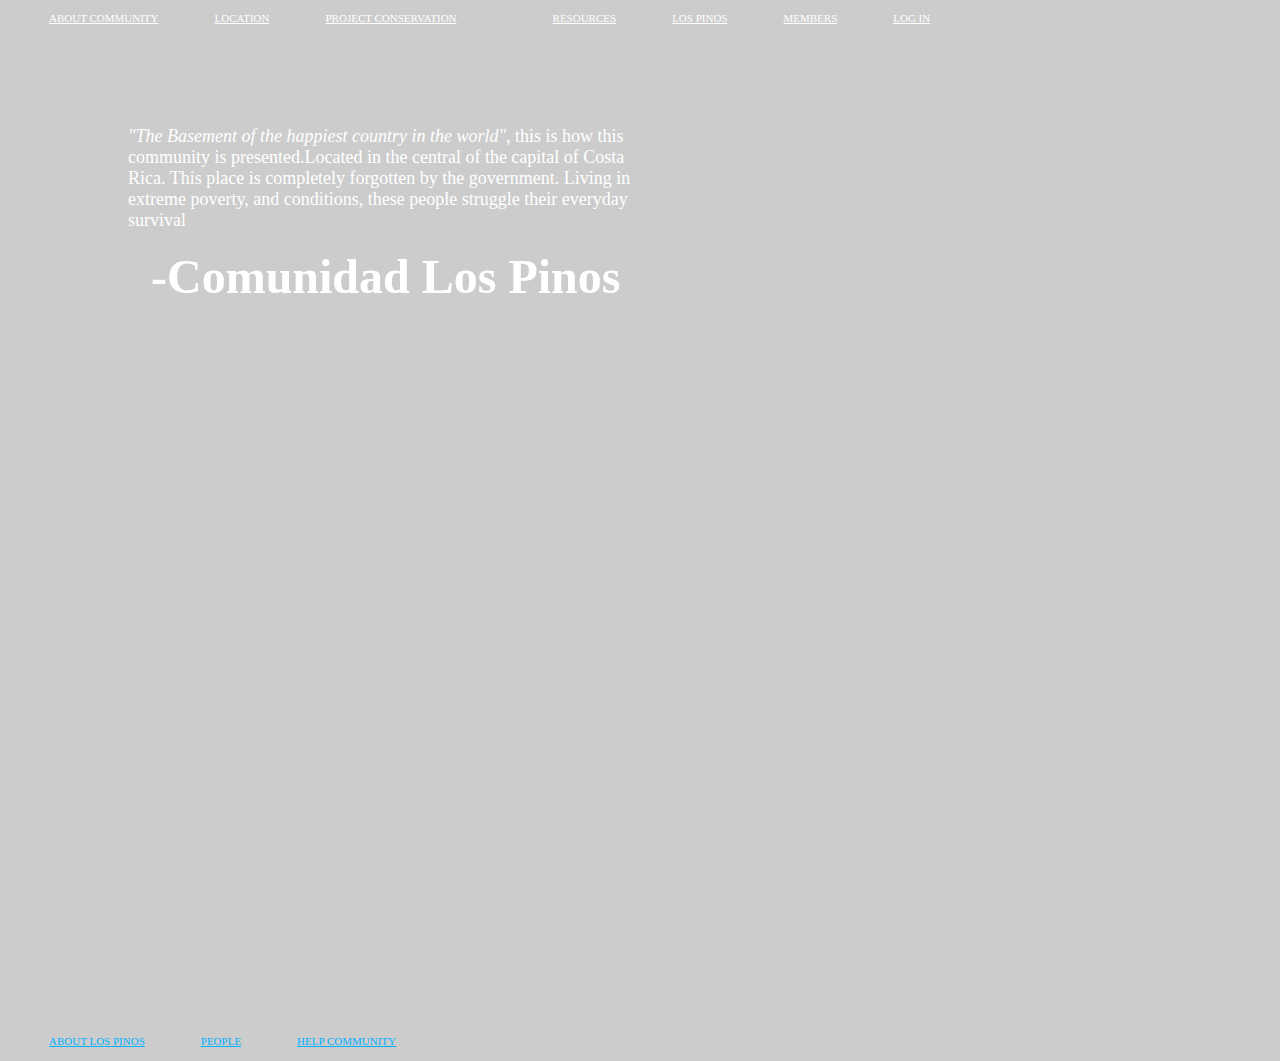
<file: index.html>
<head>
  <link rel="stylesheet" type="text/css" href="style.css" />
  <link rel="stylesheet" type="text/js"  href="script.js" />


</head>
<body>
  
  <div class="nav">
  <div class="container">

  <ul class="pull-left">
 
  <li><a href="#">About Community</a></li>
  <li><a href="#">Location</a></li>
  <li><a href="#">Project Conservation</a></li>
  </ul>   
  <ul class="pull-right">
  <li><a href="#">Resources</a></li>
  <li><a href="#">Los Pinos</a></li>
  <li><a href="#">Members</a></li>
  <li><a href="#">Log in </a></li>
  </ul>
      </div>
    </div>
  
  <div class="jumbotron">
  <div class="container">
  <h1> -Comunidad Los Pinos</h1>
  <p> <i>"The Basement of the happiest country in the world"</i>, this is how this <br> community is presented.Located in the central of the capital of Costa <br> Rica. This place is completely forgotten by the
 government. Living in <br> extreme poverty, and conditions, these people struggle their everyday <br> survival 
  </p>

  </div> 
  </div>
  <div class="learn-more">
	<div class="container">
	<div class="nav">
  <ul class="pull-left">
  <li><a href="#">About Los Pinos</a></li>
  <li><a href="#">People</a></li>
  <li><a href="#">Help Community</a></li>
  </ul> 

  <script>
  <meta charset="utf-8">
  <title>hide demo</title>
  <script src="https://code.jquery.com/jquery-1.10.2.js">

  $( "img" ).hide();
  $( "About Los Pinos" ).click(function( event ) {
  event.preventDefault();
  $( this ).hide();
  });
  </script>  


	 </div>
	</div>
  </body>
</file>
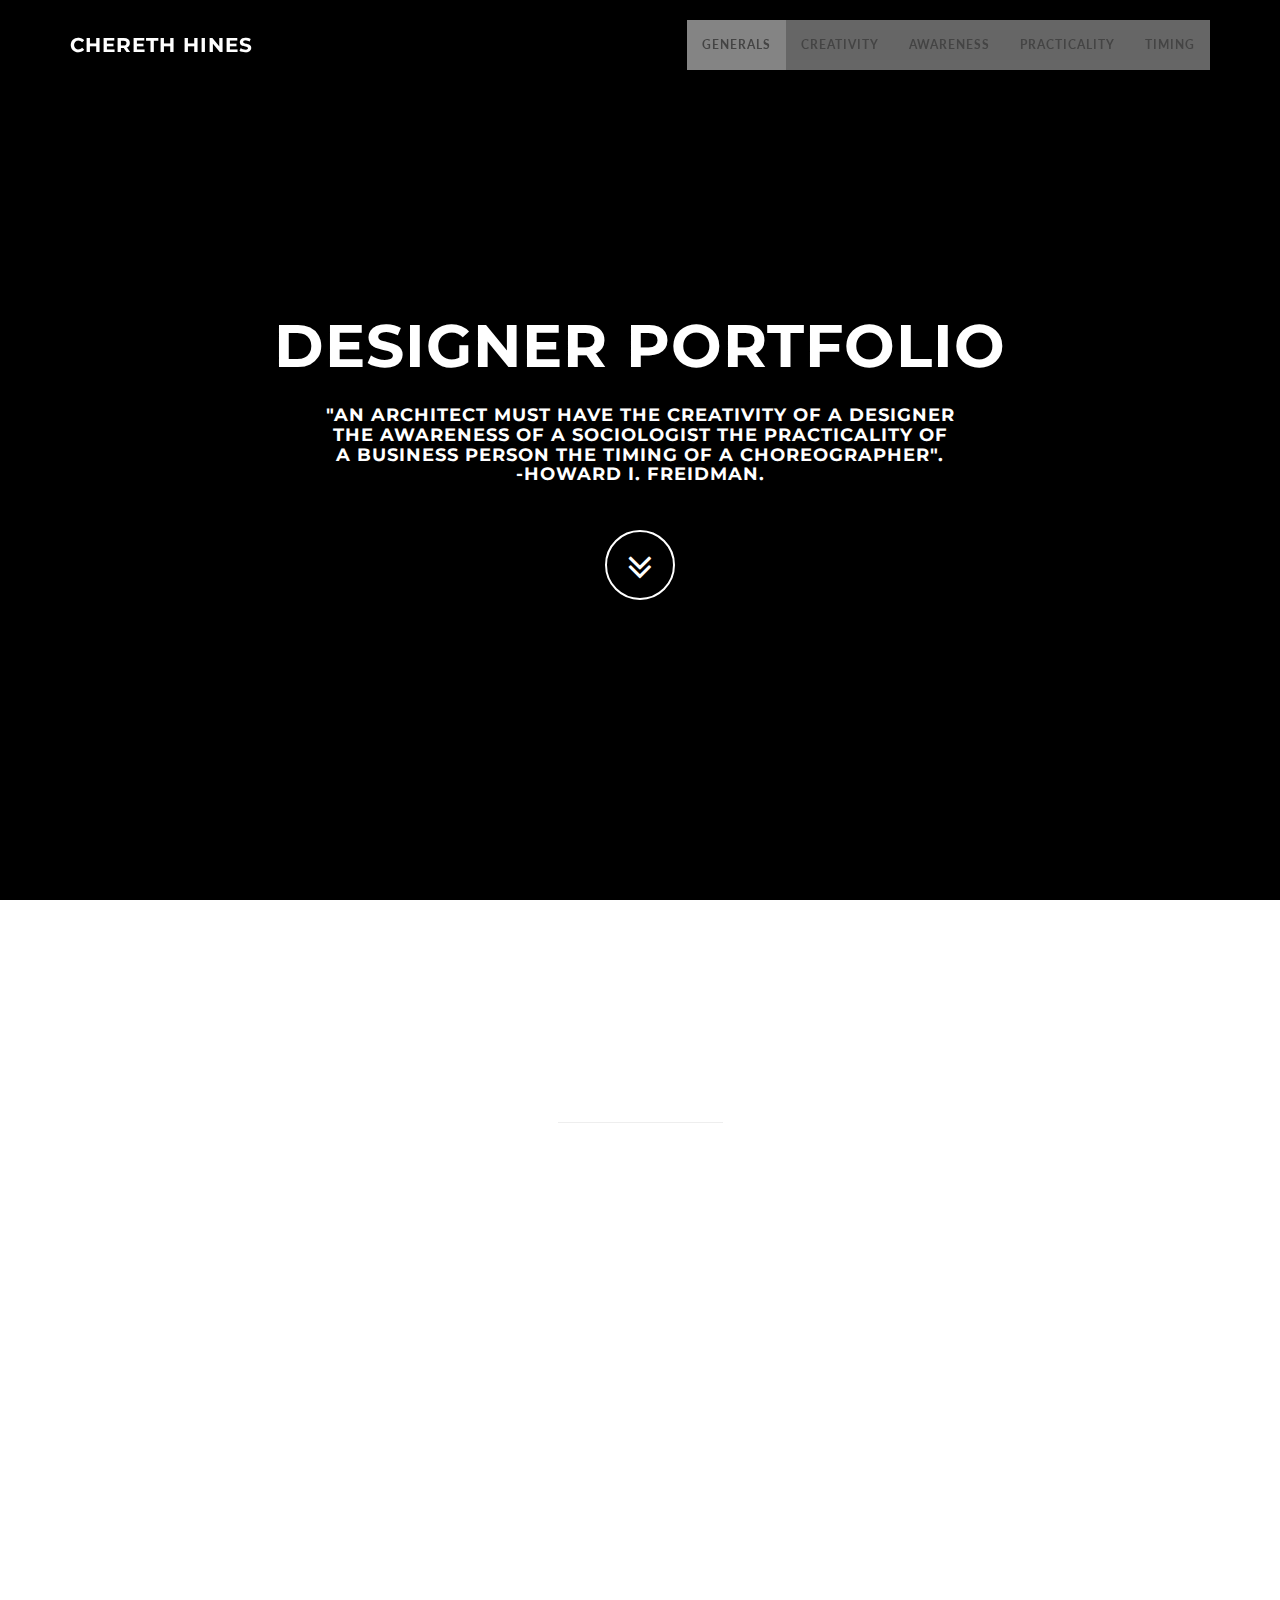
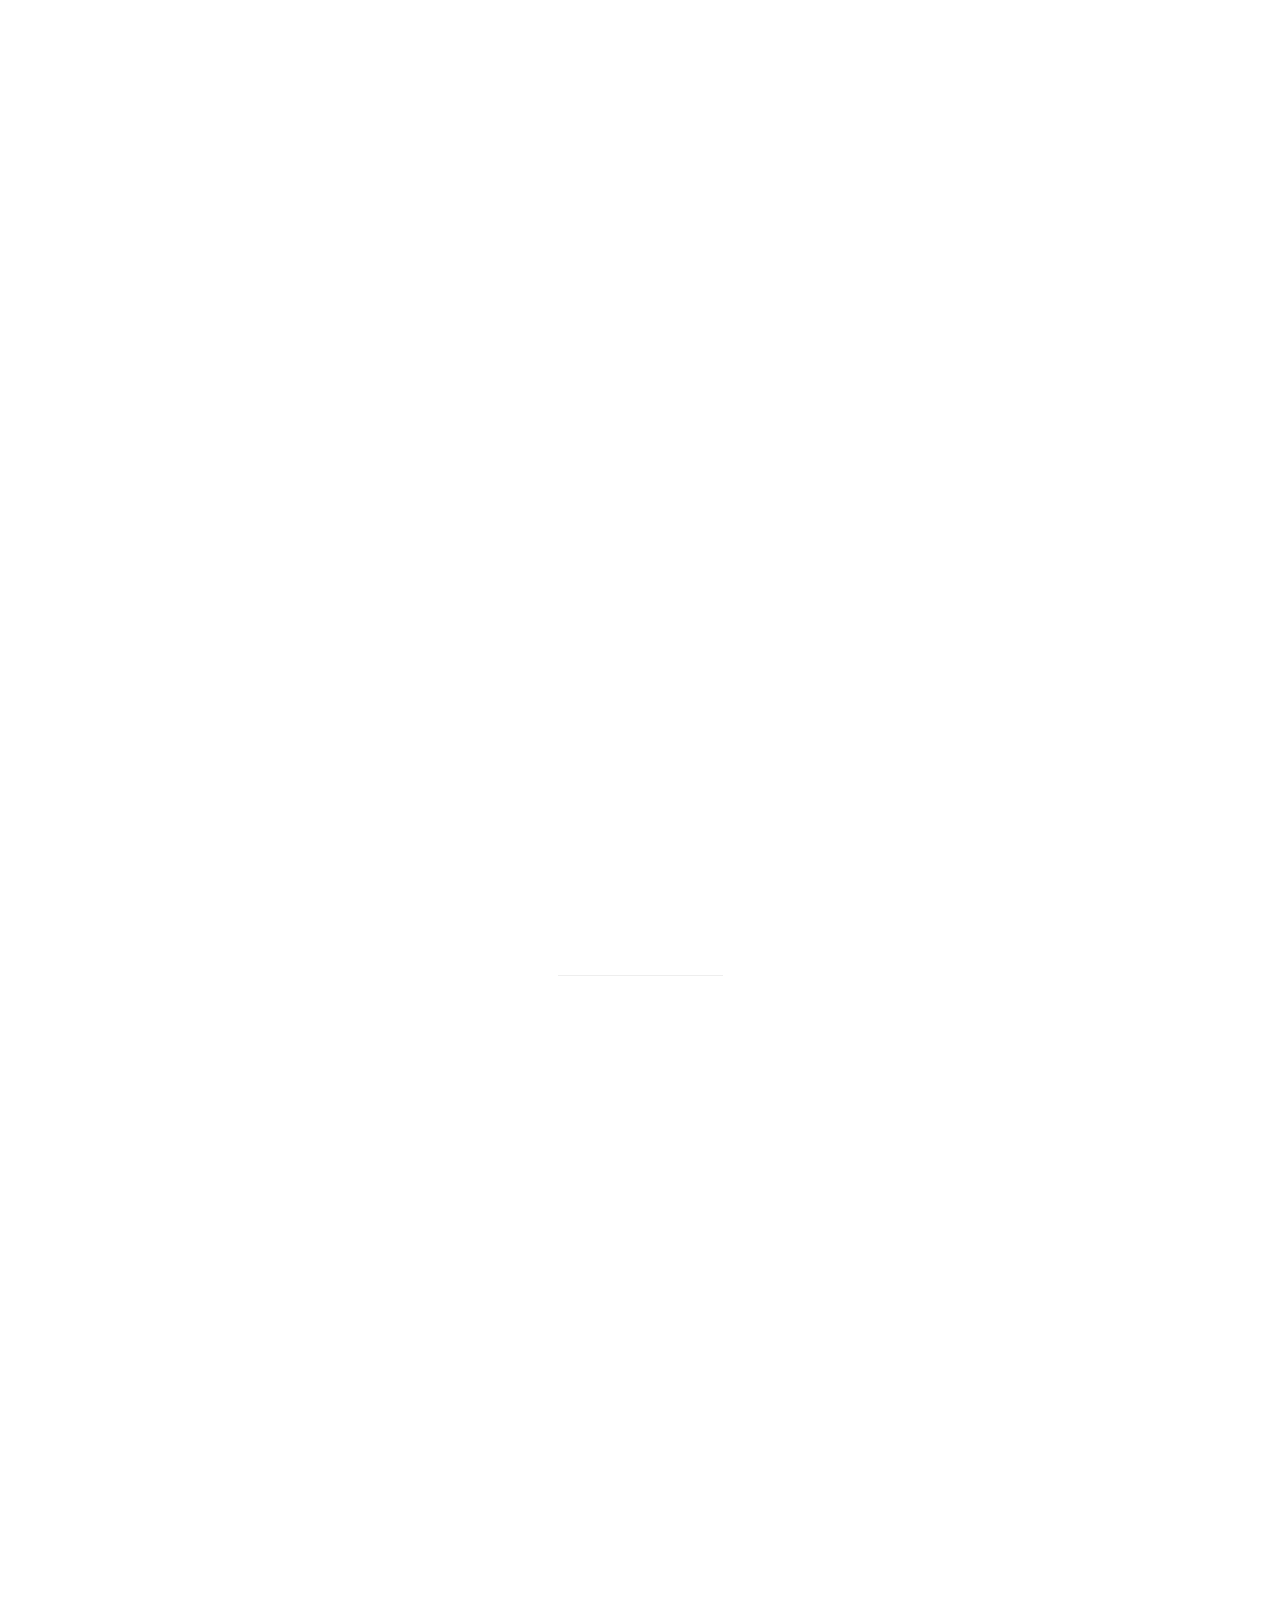
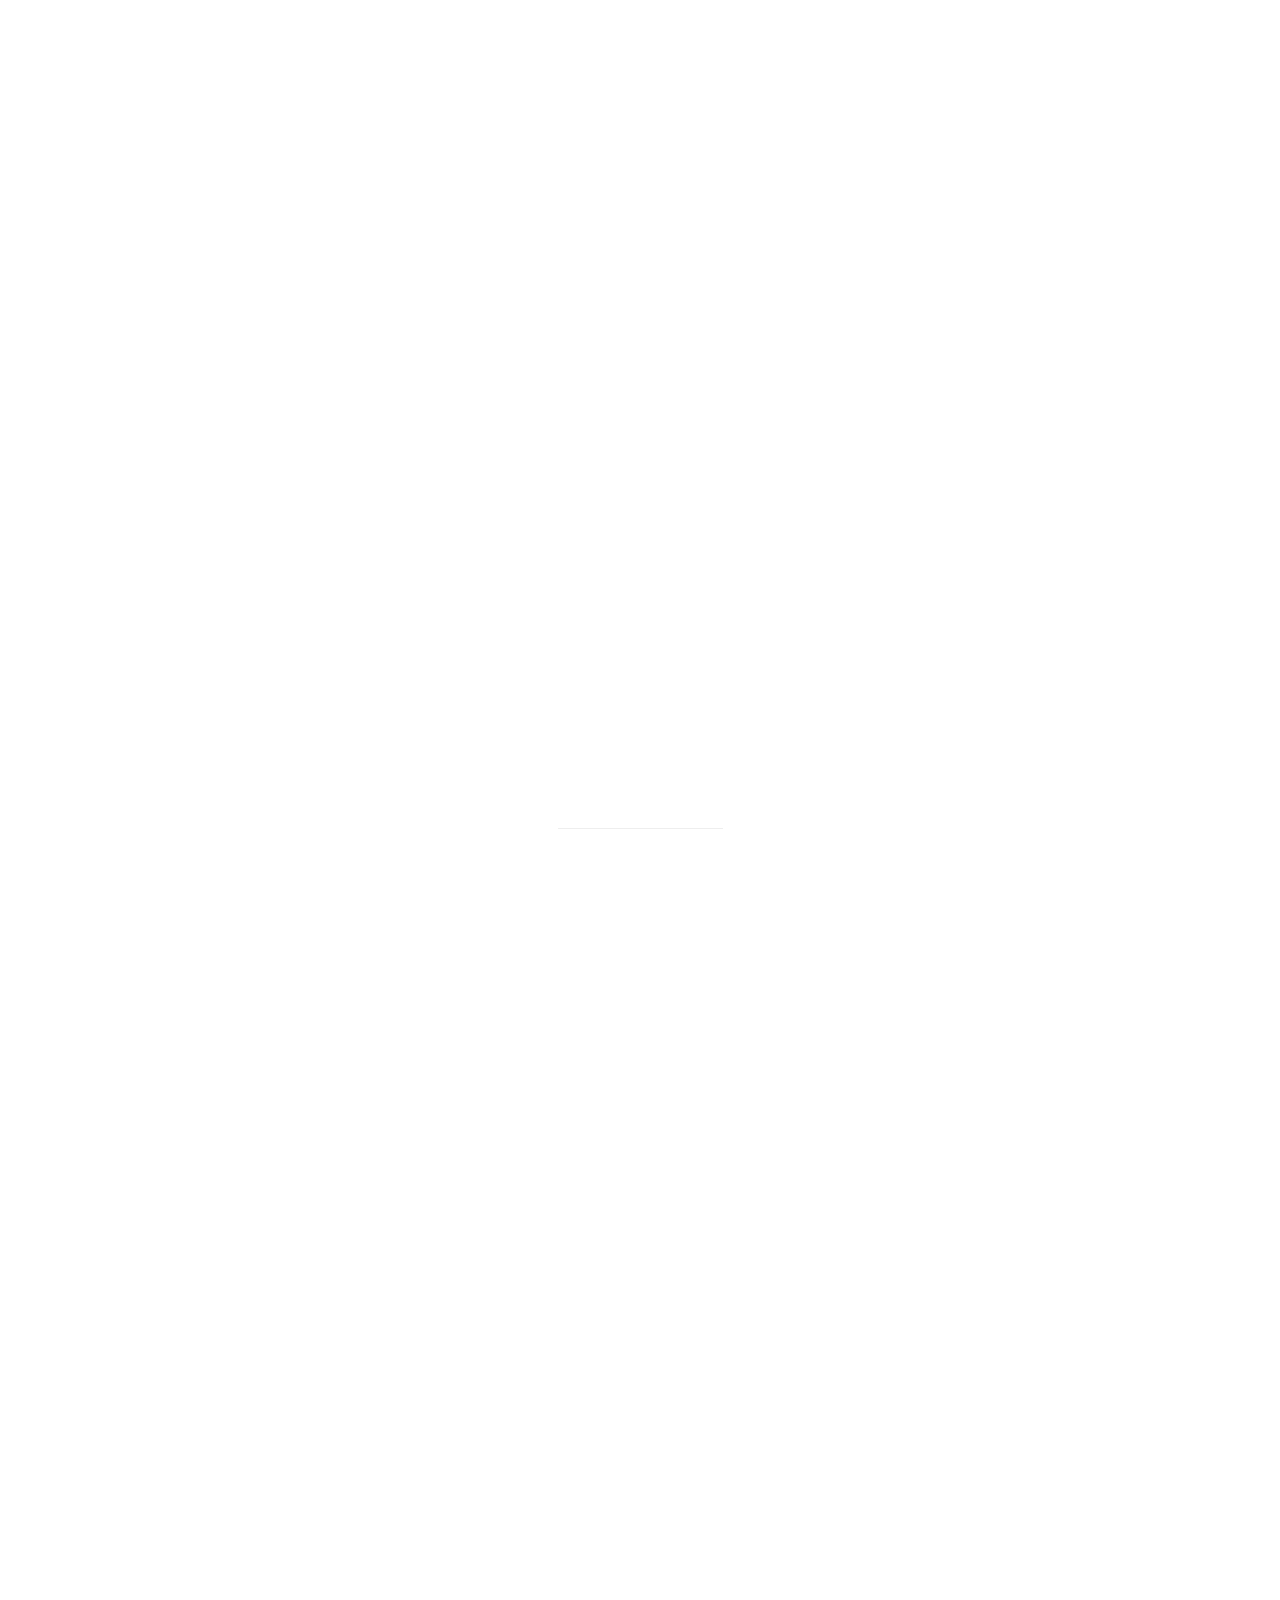
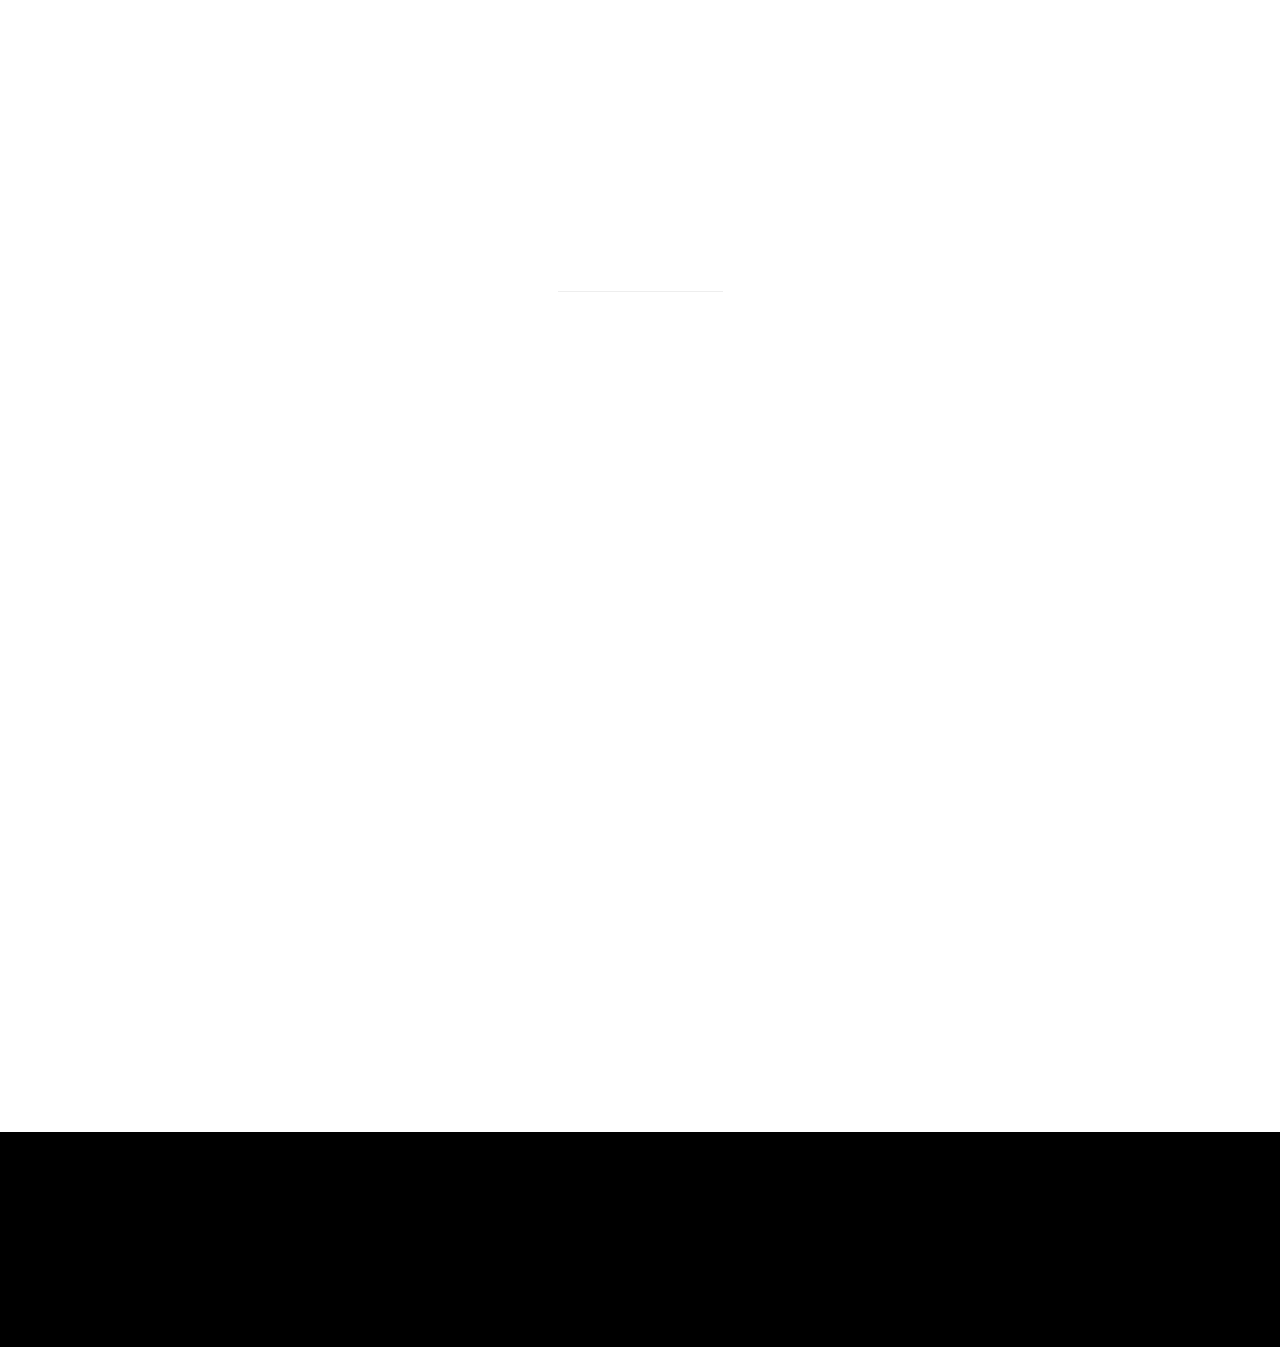
<file: Chereth-2/index.html>
<!DOCTYPE html>
<html lang="en">

<head>
    <meta charset="utf-8">
    <meta name="viewport" content="width=device-width, initial-scale=1.0">
    <meta name="description" content="">
    <meta name="author" content="">

    <title>Chereth Hines</title>

    <!-- Bootstrap Core CSS -->
    <link href="css/bootstrap.min.css" rel="stylesheet" type="text/css">

    <!-- Fonts -->
    <link href="font-awesome/css/font-awesome.min.css" rel="stylesheet" type="text/css">
	<link href="css/animate.css" rel="stylesheet" />
    <!-- CSS -->
    <link href="css/style.css" rel="stylesheet">
	<link href="color/default.css" rel="stylesheet">
    <link href="css/my.css" rel="stylesheet">

</head>

<body id="page-top" data-spy="scroll" data-target=".navbar-custom">
	<!-- Preloader -->
	<div id="preloader">
	  <div id="load"></div>
	</div>

    <nav class="navbar navbar-custom navbar-fixed-top" role="navigation">
        <div class="container">
            <div class="navbar-header page-scroll">
                <button type="button" class="navbar-toggle" data-toggle="collapse" data-target=".navbar-main-collapse">
                    <i class="fa fa-bars"></i>
                </button>
                <a class="navbar-brand" href="index.html">
                    <h1>CHERETH HINES</h1>
                </a>
            </div>

            <!-- Collect the nav links, forms, and other content for toggling -->
            <div class="collapse navbar-collapse navbar-right navbar-main-collapse">
      <ul class="nav navbar-nav">
        <li class="active"><a href="#intro">Generals</a></li>
        <li><a href="#creativity">Creativity</a></li>
		<li><a href="#awareness">Awareness</a></li>
		<li><a href="#practicality">Practicality</a></li>
        <li><a href="#timing">Timing</a></li>
      </ul>
            </div>
            <!-- /.navbar-collapse -->
        </div>
        <!-- /.container -->
    </nav>

	<!-- Section: intro -->
    <section id="intro" class="intro">
	
		<div class="slogan">
			<h2>DESIGNER <span class="text_color">PORTFOLIO</span> </h2>
			<h4>"An architect must have the creativity of a designer <br> the awareness of a sociologist the practicality of<br> a business person the timing of a choreographer". <br>-Howard I. Freidman.</h4>
		</div>
		<div class="page-scroll">
			<a href="#creativity" class="btn btn-circle">
				<i class="fa fa-angle-double-down animated"></i>
			</a>
		</div>
    </section>
	<!-- /Section: intro -->

	<!-- Section: creativity -->
    <section id="creativity" class="home-section text-center">
		<div class="heading-about">
			<div class="container">
			<div class="row">
				<div class="col-lg-8 col-lg-offset-2">
					<div class="wow bounceInDown" data-wow-delay="0.4s">
					<div class="section-heading">
					<h2>CREATIVITY</h2>
					<i class="fa fa-2x fa-angle-down"></i>
					</div>
					</div>
				</div>
			</div>
			</div>
		</div>
		<div class="container">
		<div class="row">
			<div class="col-lg-2 col-lg-offset-5">
				<hr class="marginbot-50">
			</div>
		</div>
        <div class="row">
            <div class="col-md-4">
                <div class="wow bounceInUp" data-wow-delay="0.2s">
                    <a href="#creativity"><img src="img/creativity/index-01.png" height="350px" /></a>
                </div>
            </div>
            <div class="col-md-8">
                <div class="wow bounceInUp" data-wow-delay="0.5s">
                    <div class="inner">
                        <a href="Meditation/meditation.html"><img src="img/creativity/meditation.jpg" height="350px" /></a>
                	</div>
                </div>
            </div>
        </div>
        </div>

        <br /><br />
        <div class="container">
        <div class="row">
            <div class="col-md-8">
                <div class="wow bounceInUp" data-wow-delay="0.8s">
                    <div class="inner">
                        <img src="img/creativity/house.jpg" height="350px"/>
                    </div>
                </div>
            </div>
            <div class="col-md-4">
                <div class="wow bounceInUp" data-wow-delay="1s">
                    <div class="inner">
                        <img src="img/creativity/suspense.jpg" height="350px" style="padding-left:5px;"/>
                    </div>
                </div>
            </div>
        </div>
		</div>

		<br /><br />
        <div class="container">
        <div class="row">
            <div class="col-md-4">
                <div class="wow bounceInUp" data-wow-delay="0.8s">
                    <div class="inner">
                        <img src="img/creativity/cassette.jpg" height="350px"/>
                    </div>
                </div>
            </div>
        </div>
        </div>
	</section>
	<!-- /Section: creativity -->

	<!-- Section: awareness -->
    <section id="awareness" class="home-section text-center">
		<div class="heading-about">
			<div class="container">
			<div class="row">
				<div class="col-lg-8 col-lg-offset-2">
					<div class="wow bounceInDown" data-wow-delay="0.4s">
					<div class="section-heading">
					<h2>AWARENESS</h2>
					<i class="fa fa-2x fa-angle-down"></i>
					</div>
					</div>
				</div>
			</div>
			</div>
		</div>
		<div class="container">
		<div class="row">
			<div class="col-lg-2 col-lg-offset-5">
				<hr class="marginbot-50">
			</div>
		</div>
        <div class="row">
            <div class="col-md-4">
                <div class="wow bounceInUp" data-wow-delay="0.2s">
                    <a href="#creativity"><img src="img/awareness/index-02.png" height="350px" /></a>
                </div>
            </div>
            <div class="col-md-8">
                <div class="wow bounceInUp" data-wow-delay="0.5s">
                    <div class="inner">
                        <img src="img/awareness/thesis.jpg" height="350px" />
                	</div>
                </div>
            </div>
        </div>
        </div>

        <br /><br />
        <div class="container">
        <div class="row">
            <div class="col-md-8">
                <div class="wow bounceInUp" data-wow-delay="0.8s">
                    <div class="inner">
                        <img src="img/awareness/typ.jpg" height="350px"/>
                    </div>
                </div>
            </div>
            <div class="col-md-4">
                <div class="wow bounceInUp" data-wow-delay="1s">
                    <div class="inner">
                     <a href="Concrete/concrete.html"><img src="img/awareness/concrete.jpg" height="350px" style="padding-left:5px;"/>
                    </div>
                </div>
            </div>
        </div>
		</div>

		<br /><br />
        <div class="container">
        <div class="row">
            <div class="col-md-4">
                <div class="wow bounceInUp" data-wow-delay="0.8s">
                    <div class="inner">
                        <img src="img/awareness/article.jpg" height="350px"/>
                    </div>
                </div>
            </div>
        </div>
        </div>
	</section>
	<!-- /Section: awareness -->

	<!-- Section: practicality -->
    <section id="practicality" class="home-section text-center">
		<div class="heading-about">
			<div class="container">
			<div class="row">
				<div class="col-lg-8 col-lg-offset-2">
					<div class="wow bounceInDown" data-wow-delay="0.4s">
					<div class="section-heading">
					<h2>PRACTICALITY</h2>
					<i class="fa fa-2x fa-angle-down"></i>
					</div>
					</div>
				</div>
			</div>
			</div>
		</div>
		<div class="container">
		<div class="row">
			<div class="col-lg-2 col-lg-offset-5">
				<hr class="marginbot-50">
			</div>
		</div>
        <div class="row">
            <div class="col-md-4">
                <div class="wow bounceInUp" data-wow-delay="0.2s">
                    <a href="#practicality"><img src="img/pract/index-03.png" height="350px"/></a>
                </div>
            </div>
            <div class="col-md-8">
                <div class="wow bounceInUp" data-wow-delay="0.5s">
                    <div class="inner">
                        <img src="img/pract/R+C.jpg" height="350px" />
                	</div>
                </div>
            </div>
        </div>
        </div>

        <br /><br />
        <div class="container">
        <div class="row">
            <div class="col-md-8">
                <div class="wow bounceInUp" data-wow-delay="0.8s">
                    <div class="inner">
                        <a href="Tower/Tower.html"><img src="img/pract/cover.jpg" height="350px"/></a>
                    </div>
                </div>
            </div>
        </div>
        </div>
	</section>
	<!-- /Section: practicality -->

	<!-- Section: timing -->
    <section id="timing" class="home-section text-center">
		<div class="heading-about">
			<div class="container">
			<div class="row">
				<div class="col-lg-8 col-lg-offset-2">
					<div class="wow bounceInDown" data-wow-delay="0.4s">
					<div class="section-heading">
					<h2>TIMING</h2>
					<i class="fa fa-2x fa-angle-down"></i>
					</div>
					</div>
				</div>
			</div>
			</div>
		</div>
		<div class="container">
		<div class="row">
			<div class="col-lg-2 col-lg-offset-5">
				<hr class="marginbot-50">
			</div>
		</div>
        <div class="row">
            <div class="col-md-4">
                <div class="wow bounceInUp" data-wow-delay="0.2s">
                    <a href="#timing"><img src="img/timing/index-04.png" height="350px" /></a>
                </div>
            </div>
            <div class="col-md-8">
                <div class="wow bounceInUp" data-wow-delay="0.5s">
                    <div class="inner">
                        <img src="img/timing/draw.jpg" height="350px" />
                	</div>
                </div>
            </div>
        </div>
        </div>

        <br /><br />
        <div class="container">
        <div class="row">
            <div class="col-md-8">
                <div class="wow bounceInUp" data-wow-delay="0.8s">
                    <div class="inner">
                        <a href="models/models.html"><img src="img/timing/maq.jpg" height="350px"/>
                    </div>
                </div>
            </div>
            <div class="col-md-4">
                <div class="wow bounceInUp" data-wow-delay="1s">
                    <div class="inner">
                        <img src="img/timing/render.jpg" height="350px" style="padding-left:5px;"/>
                    </div>
                </div>
            </div>
        </div>
		</div>

	</section>
	<!-- /Section: timing -->

	<footer>
		<div class="container">
			<div class="row">
				<div class="col-md-12 col-lg-12">
					<div class="wow shake" data-wow-delay="0.4s">
					<div class="page-scroll marginbot-30">
						<a href="#intro" id="totop" class="btn btn-circle">
							<i class="fa fa-angle-double-up animated"></i>
						</a>
					</div>
					</div>
				</div>
			</div>	
		</div>
	</footer>

    <!-- Core JavaScript Files -->
    <script src="js/jquery.min.js"></script>
    <script src="js/bootstrap.min.js"></script>
    <script src="js/jquery.easing.min.js"></script>	
	<script src="js/jquery.scrollTo.js"></script>
	<script src="js/wow.min.js"></script>
    <!-- Custom Theme JavaScript -->
    <script src="js/custom.js"></script>

</body>

</html>
</file>
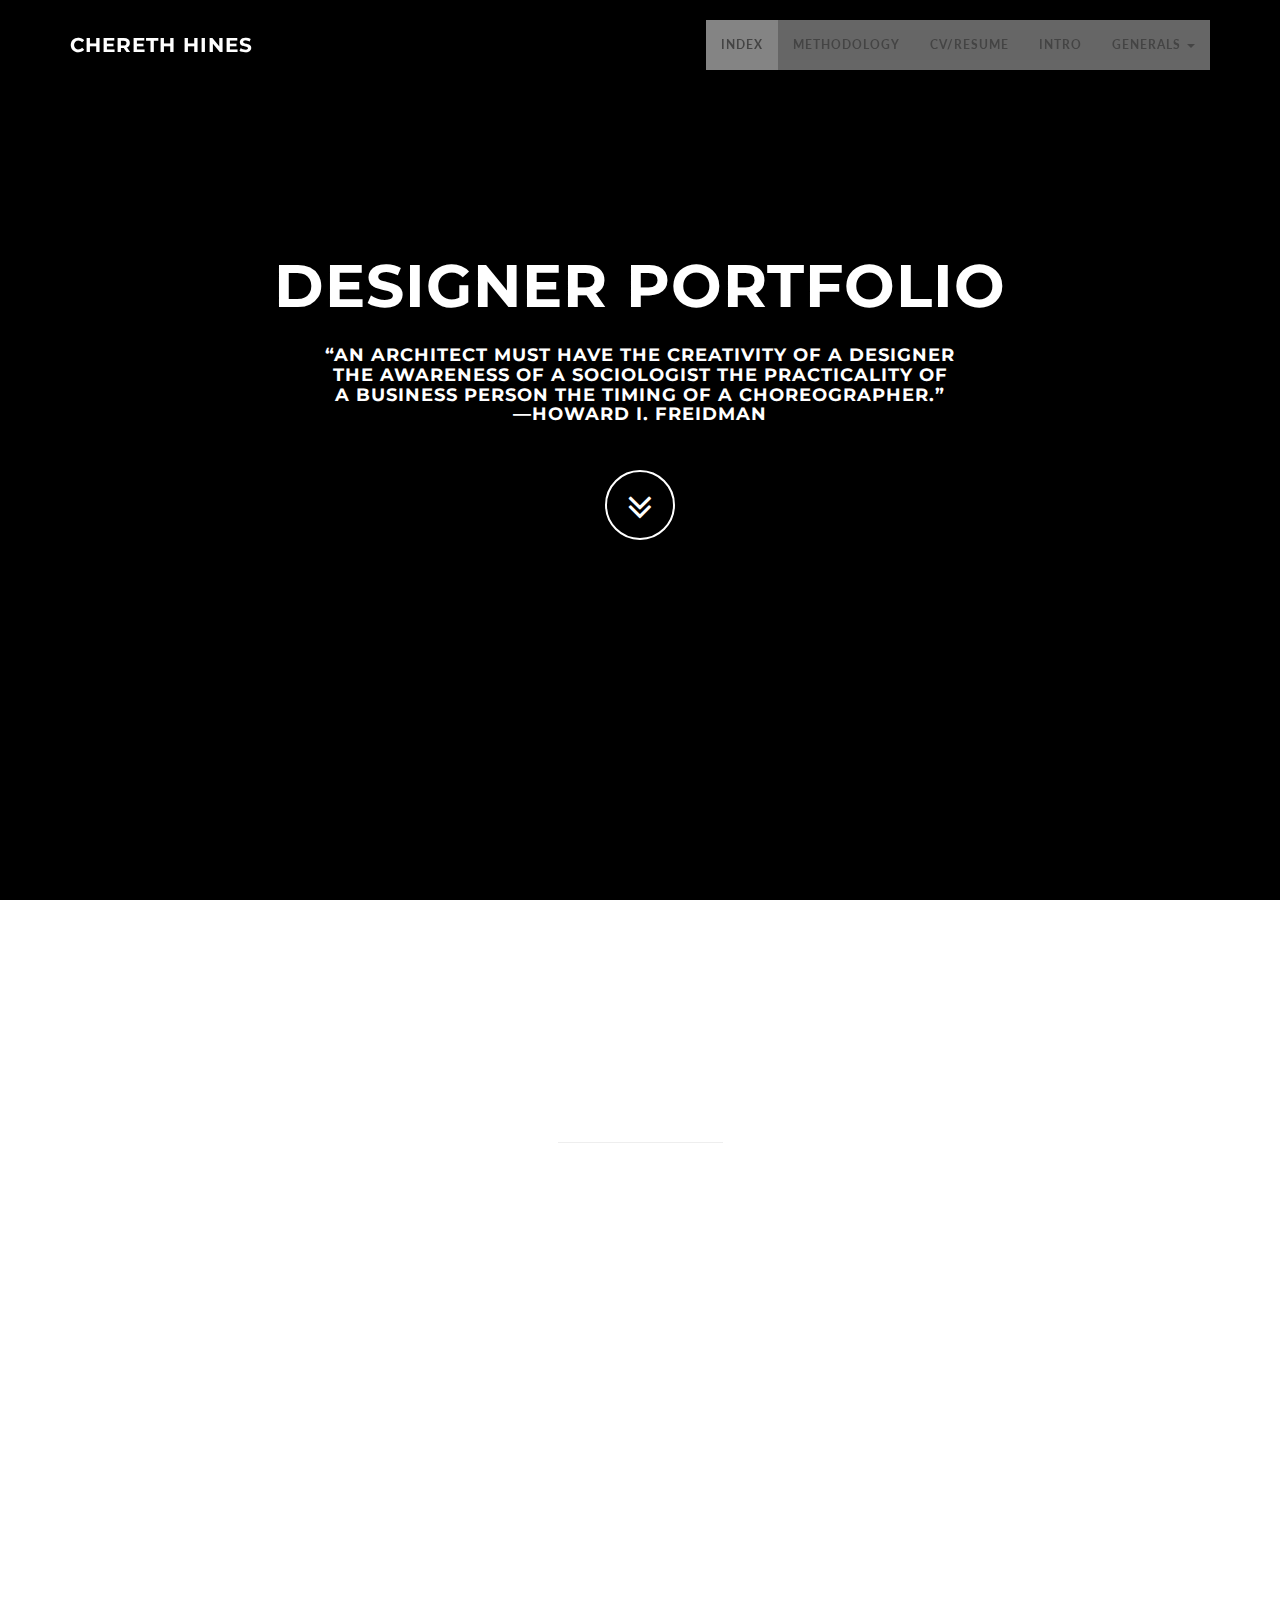
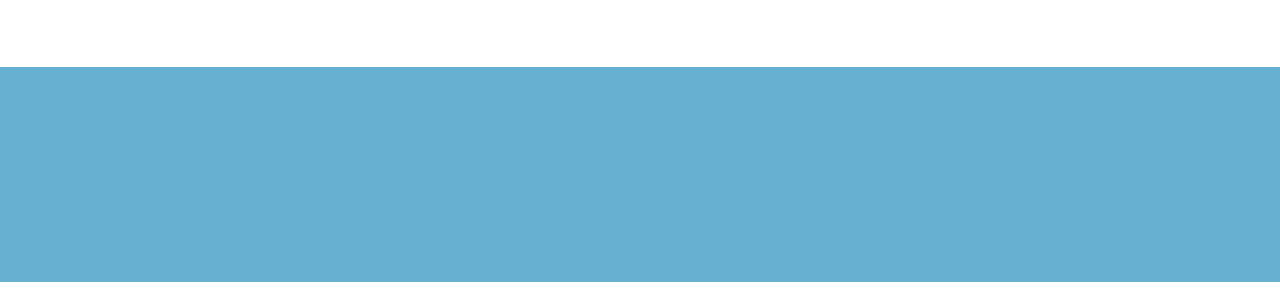
<file: Chereth-Portfolio/index.html>
<!DOCTYPE html>
<html lang="en">

<head>
    <meta charset="utf-8">
    <meta name="viewport" content="width=device-width, initial-scale=1.0">
    <meta name="description" content="">
    <meta name="author" content="">

    <title>Chereth Hines Portfolio</title>

    <!-- Bootstrap Core CSS -->
    <link href="css/bootstrap.min.css" rel="stylesheet" type="text/css">

    <!-- Fonts -->
    <link href="font-awesome/css/font-awesome.min.css" rel="stylesheet" type="text/css">
	<link href="css/animate.css" rel="stylesheet" />
    <!-- Squad theme CSS -->
    <link href="css/style.css" rel="stylesheet">
	<link href="color/default.css" rel="stylesheet">

</head>

<body id="page-top" data-spy="scroll" data-target=".navbar-custom">
	<!-- Preloader -->
	<div id="preloader">
	  <div id="load"></div>
	</div>

    <nav class="navbar navbar-custom navbar-fixed-top" role="navigation">
        <div class="container">
            <div class="navbar-header page-scroll">
                <button type="button" class="navbar-toggle" data-toggle="collapse" data-target=".navbar-main-collapse">
                    <i class="fa fa-bars"></i>
                </button>
                <a class="navbar-brand" href="index.html">
                    <h1>CHERETH HINES</h1>
                </a>
            </div>

            <!-- Collect the nav links, forms, and other content for toggling -->
            <div class="collapse navbar-collapse navbar-right navbar-main-collapse">
      <ul class="nav navbar-nav">
        <li class="active"><a href="#intro">Index</a></li>
        <li><a href="#about">Methodology</a></li>
		<li><a href="#service">CV/Resume</a></li>
		<li><a href="#contact">Intro</a></li>
        <li class="dropdown">
          <a href="#" class="dropdown-toggle" data-toggle="dropdown">Generals <b class="caret"></b></a>
          <ul class="dropdown-menu">
            <li><a href="#">Example menu</a></li>
            <li><a href="#">Example menu</a></li>
            <li><a href="#">Example menu</a></li>
          </ul>
        </li>
      </ul>
            </div>
            <!-- /.navbar-collapse -->
        </div>
        <!-- /.container -->
    </nav>

	<!-- Section: intro -->
    <section id="intro" class="intro">
	
		<div class="slogan">
			<h2>DESIGNER <span class="text_color">PORTFOLIO</span> </h2>
			<h4>“An architect must have the creativity of a designer <br> the awareness of a sociologist the practicality of<br> a business person the timing of a choreographer.” <br>—Howard I. Freidman</h4>
		</div>
		<div class="page-scroll">
			<a href="#about" class="btn btn-circle">
				<i class="fa fa-angle-double-down animated"></i>
			</a>
		</div>
    </section>
	<!-- /Section: intro -->

	<!-- Section: about -->
    <section id="about" class="home-section text-center">
		<div class="heading-about">
			<div class="container">
			<div class="row">
				<div class="col-lg-8 col-lg-offset-2">
					<div class="wow bounceInDown" data-wow-delay="0.4s">
					<div class="section-heading">
					<h2>INDEX</h2>
					<i class="fa fa-2x fa-angle-down"></i>

					</div>
					</div>
				</div>
			</div>
			</div>
		</div>
		<div class="container">

		<div class="row">
			<div class="col-lg-2 col-lg-offset-5">
				<hr class="marginbot-50">
			</div>
		</div>
        <div class="row">
            <div class="col-xs-6 col-sm-3 col-md-3">
				<div class="wow bounceInUp" data-wow-delay="0.2s">
                <div class="team boxed-grey">
                    <div class="inner">
						<h5>CREATIVITY</h5>
                        <p class="subtitle">of a designer</p>
                        <div class="avatar"><img src="img/team/1.jpg" alt="" class="img-responsive img-circle" /></div>
                    </div>
                </div>
				</div>
            </div>
			<div class="col-xs-6 col-sm-3 col-md-3">
				<div class="wow bounceInUp" data-wow-delay="0.5s">
                <div class="team boxed-grey">
                    <div class="inner">
						<h5>AWARENESS</h5>
                        <p class="subtitle">of a sociologist</p>
                        <div class="avatar"><img src="img/team/2.jpg" alt="" class="img-responsive img-circle" /></div>

                    </div>
                </div>
				</div>
            </div>
			<div class="col-xs-6 col-sm-3 col-md-3">
				<div class="wow bounceInUp" data-wow-delay="0.8s">
                <div class="team boxed-grey">
                    <div class="inner">
						<h5>PRACTICALITY</h5>
                        <p class="subtitle">practicality of a business person</p>
                        <div class="avatar"><img src="img/team/3.jpg" alt="" class="img-responsive img-circle" /></div>

                    </div>
                </div>
				</div>
            </div>
			<div class="col-xs-6 col-sm-3 col-md-3">
				<div class="wow bounceInUp" data-wow-delay="1s">
                <div class="team boxed-grey">
                    <div class="inner">
						<h5>TIMING</h5>
                        <p class="subtitle">of a choreographer</p>
                        <div class="avatar"><img src="img/team/4.jpg" alt="" class="img-responsive img-circle" /></div>

                    </div>
                </div>
				</div>
            </div>
        </div>		
		</div>
	</section>
	<!-- /Section: about -->

    <section id="awareness">
    </section>

	<footer>
		<div class="container">
			<div class="row">
				<div class="col-md-12 col-lg-12">
					<div class="wow shake" data-wow-delay="0.4s">
					<div class="page-scroll marginbot-30">
						<a href="#intro" id="totop" class="btn btn-circle">
							<i class="fa fa-angle-double-up animated"></i>
						</a>
					</div>
					</div>
				</div>
			</div>	
		</div>
	</footer>

    <!-- Core JavaScript Files -->
    <script src="js/jquery.min.js"></script>
    <script src="js/bootstrap.min.js"></script>
    <script src="js/jquery.easing.min.js"></script>	
	<script src="js/jquery.scrollTo.js"></script>
	<script src="js/wow.min.js"></script>
    <!-- Custom Theme JavaScript -->
    <script src="js/custom.js"></script>

</body>

</html>
</file>
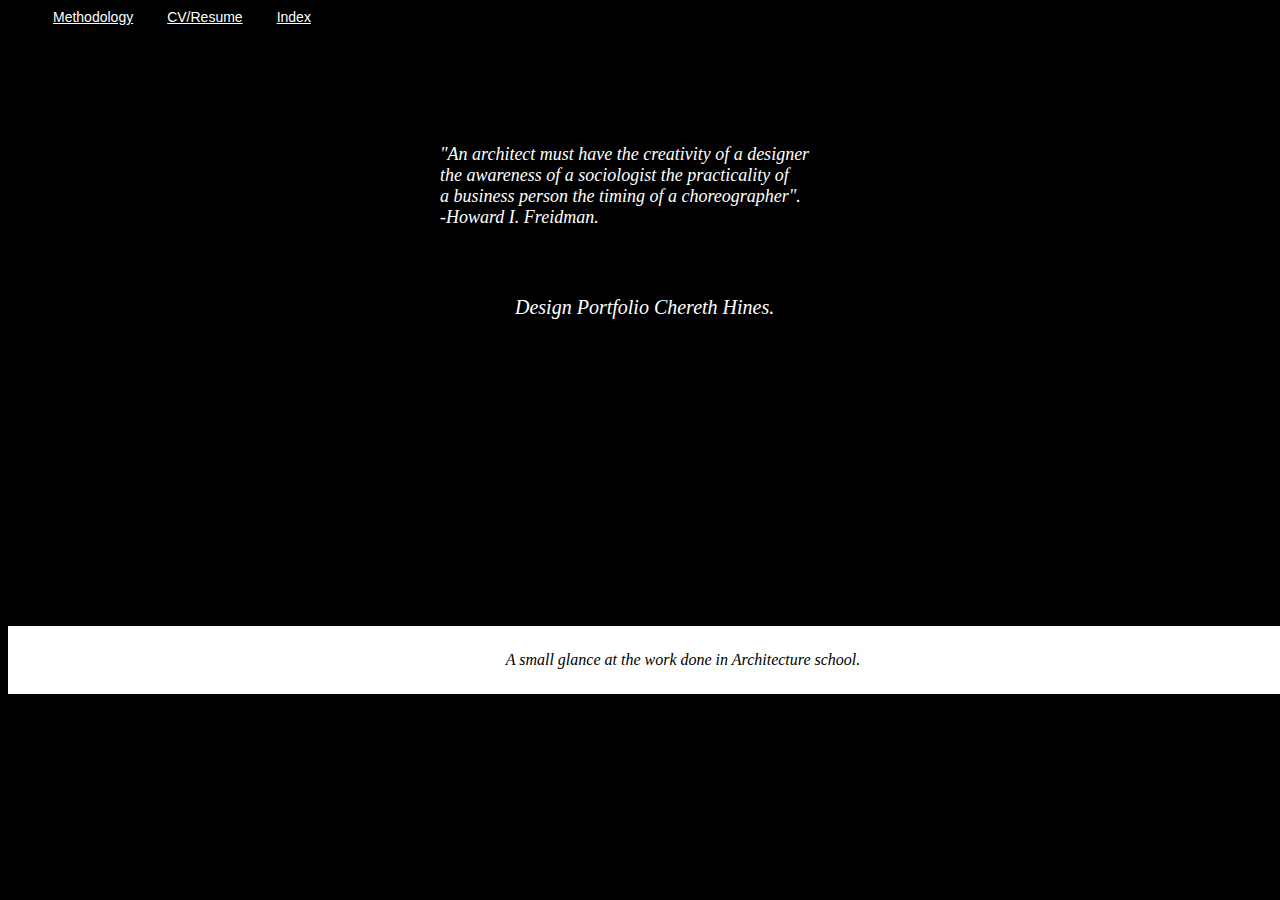
<file: portfolio.html>
<html>

<head>
<link rel="stylesheet" type="text/css" href="portfolio.css" /> 

</head>
  
<body>
<div id="header">
<div class="nav">
        <ul class="pull-left">
          <li><a href="#">Methodology</a></li>
          <li><a href="#">CV/Resume</a></li>
          <li><a href="#">Index</a></li>
          </div>

<p id="title"> <i> Design Portfolio Chereth Hines. </p>
    
<p>"An architect must have the creativity of a designer <br> the awareness of a sociologist the practicality of<br> a business person the timing of a choreographer". <br>-Howard I. Freidman.</p>
   
  <div id="footer">
      A small glance at the work done in Architecture school. 
          </div>

<div id="page">
</div>
</body>
</file>
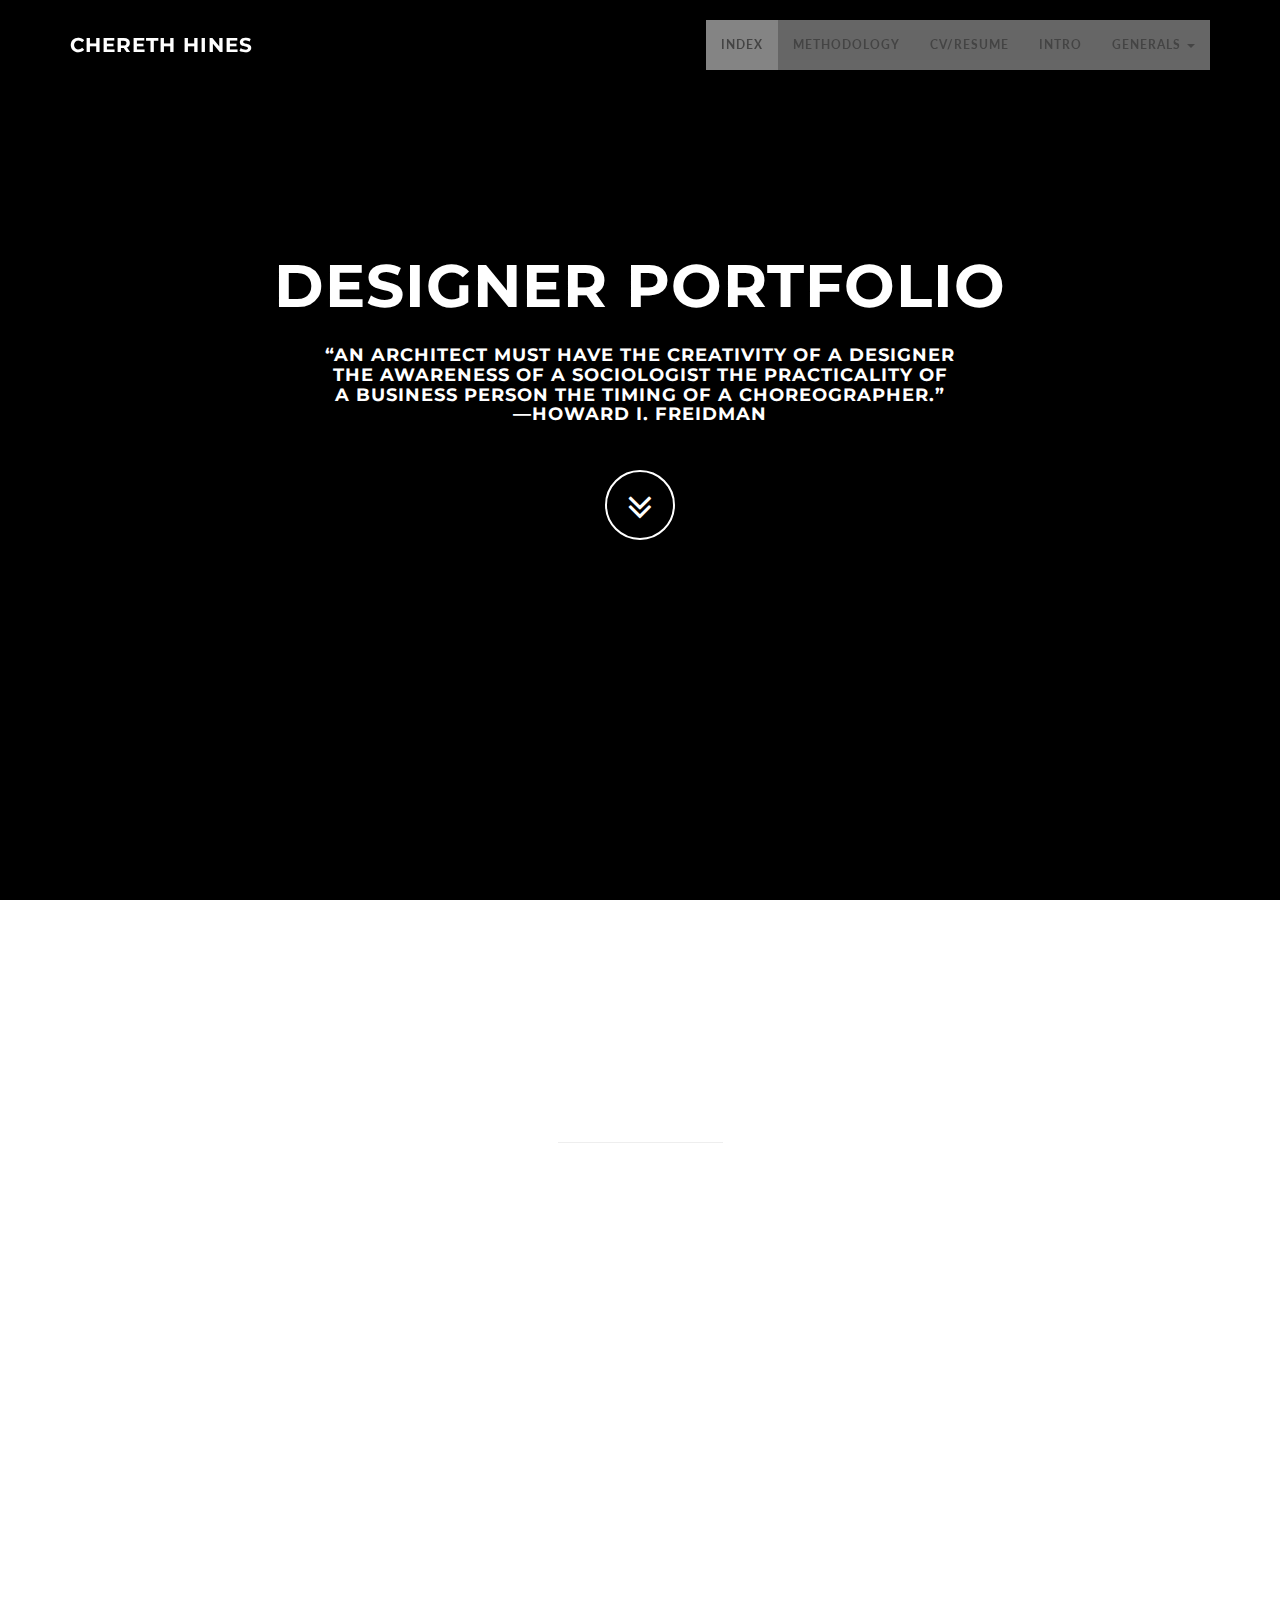
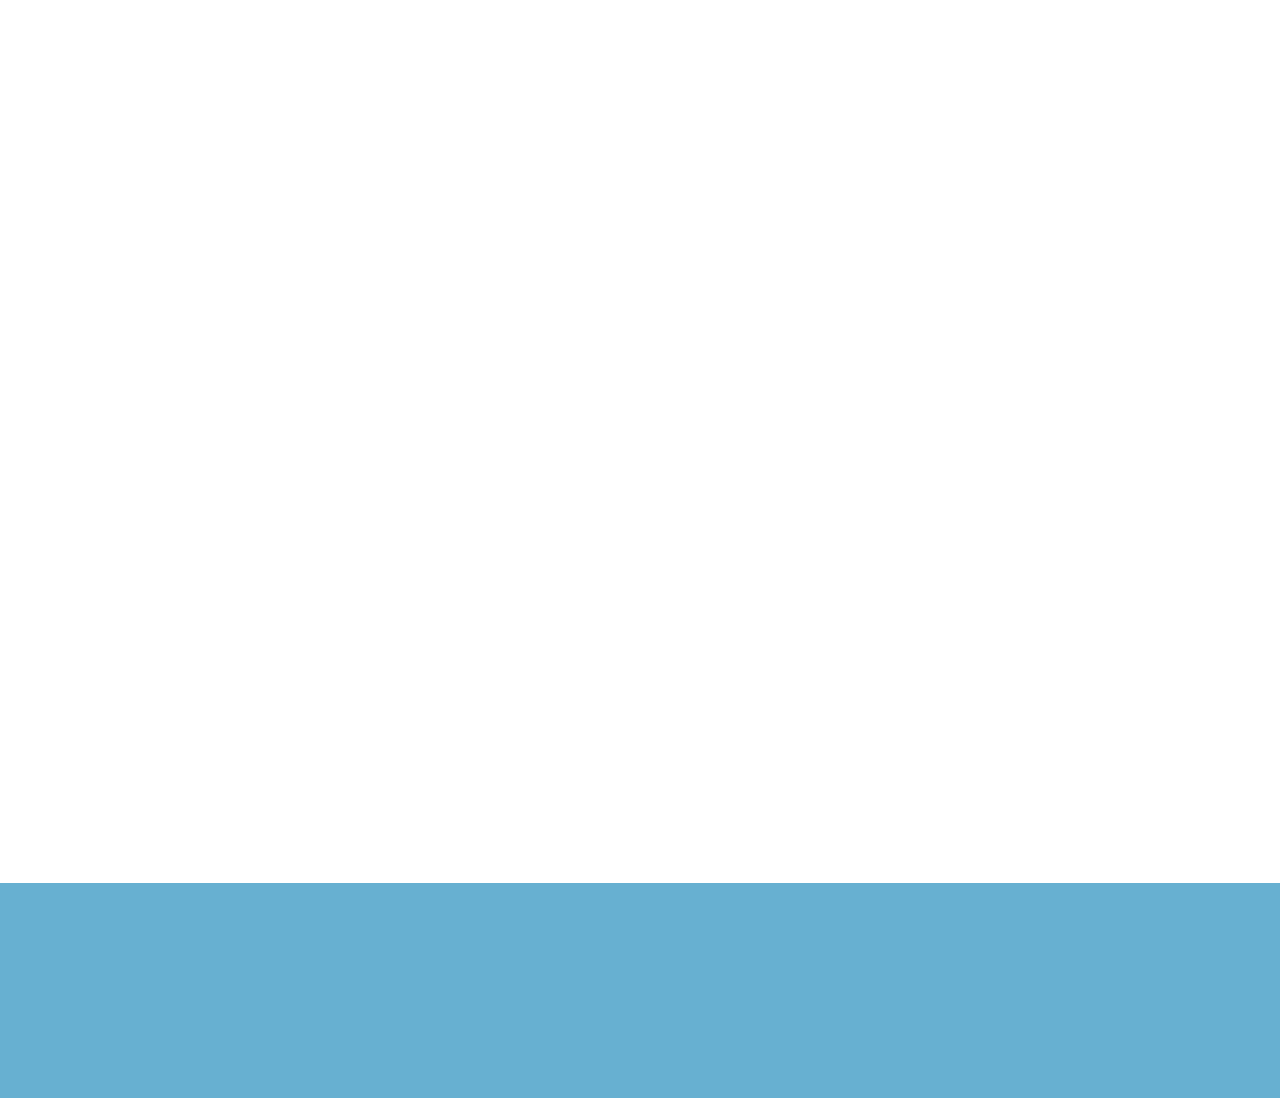
<file: Chereth-Portfolio/index2.html>
<!DOCTYPE html>
<html lang="en">

<head>
    <meta charset="utf-8">
    <meta name="viewport" content="width=device-width, initial-scale=1.0">
    <meta name="description" content="">
    <meta name="author" content="">

    <title>Chereth Hines Portfolio</title>

    <!-- Bootstrap Core CSS -->
    <link href="css/bootstrap.min.css" rel="stylesheet" type="text/css">

    <!-- Fonts -->
    <link href="font-awesome/css/font-awesome.min.css" rel="stylesheet" type="text/css">
	<link href="css/animate.css" rel="stylesheet" />
    <!-- Squad theme CSS -->
    <link href="css/style.css" rel="stylesheet">
	<link href="color/default.css" rel="stylesheet">

</head>

<body id="page-top" data-spy="scroll" data-target=".navbar-custom">
	<!-- Preloader -->
	<div id="preloader">
	  <div id="load"></div>
	</div>

    <nav class="navbar navbar-custom navbar-fixed-top" role="navigation">
        <div class="container">
            <div class="navbar-header page-scroll">
                <button type="button" class="navbar-toggle" data-toggle="collapse" data-target=".navbar-main-collapse">
                    <i class="fa fa-bars"></i>
                </button>
                <a class="navbar-brand" href="index.html">
                    <h1>CHERETH HINES</h1>
                </a>
            </div>

            <!-- Collect the nav links, forms, and other content for toggling -->
            <div class="collapse navbar-collapse navbar-right navbar-main-collapse">
      <ul class="nav navbar-nav">
        <li class="active"><a href="#intro">Index</a></li>
        <li><a href="#about">Methodology</a></li>
		<li><a href="#service">CV/Resume</a></li>
		<li><a href="#contact">Intro</a></li>
        <li class="dropdown">
          <a href="#" class="dropdown-toggle" data-toggle="dropdown">Generals <b class="caret"></b></a>
          <ul class="dropdown-menu">
            <li><a href="#">Example menu</a></li>
            <li><a href="#">Example menu</a></li>
            <li><a href="#">Example menu</a></li>
          </ul>
        </li>
      </ul>
            </div>
            <!-- /.navbar-collapse -->
        </div>
        <!-- /.container -->
    </nav>

	<!-- Section: intro -->
    <section id="intro" class="intro">
	
		<div class="slogan">
			<h2>DESIGNER <span class="text_color">PORTFOLIO</span> </h2>
			<h4>“An architect must have the creativity of a designer <br> the awareness of a sociologist the practicality of<br> a business person the timing of a choreographer.” <br>—Howard I. Freidman</h4>
		</div>
		<div class="page-scroll">
			<a href="#about" class="btn btn-circle">
				<i class="fa fa-angle-double-down animated"></i>
			</a>
		</div>
    </section>
	<!-- /Section: intro -->

	<!-- Section: about -->
    <section id="about" class="home-section text-center">
		<div class="heading-about">
			<div class="container">
			<div class="row">
				<div class="col-lg-8 col-lg-offset-2">
					<div class="wow bounceInDown" data-wow-delay="0.4s">
					<div class="section-heading">
					<h2>INDEX</h2>
					<i class="fa fa-2x fa-angle-down"></i>

					</div>
					</div>
				</div>
			</div>
			</div>
		</div>
		<div class="container">

		<div class="row">
			<div class="col-lg-2 col-lg-offset-5">
				<hr class="marginbot-50">
			</div>
		</div>
        <div class="row">
            <div class="col-md-4">
				<div class="wow bounceInUp" data-wow-delay="0.2s">
                    <a href="#"><img src="img/works/IMG_0373.JPG" width="100%" ></a>
				</div>
            </div>
			<div class="col-md-8">
				<div class="wow bounceInUp" data-wow-delay="0.5s">
                <div class="team boxed-grey">
                    <div class="inner">
						<h5>AWARENESS</h5>
                        <p class="subtitle">of a sociologist</p>
                        <div class="avatar"><img src="img/team/2.jpg" alt="" class="img-responsive img-circle" /></div>

                    </div>
                </div>
				</div>
            </div>
			<div class="col-xs-6 col-sm-3 col-md-3">
				<div class="wow bounceInUp" data-wow-delay="0.8s">
                <div class="team boxed-grey">
                    <div class="inner">
						<h5>PRACTICALITY</h5>
                        <p class="subtitle">practicality of a business person</p>
                        <div class="avatar"><img src="img/team/3.jpg" alt="" class="img-responsive img-circle" /></div>

                    </div>
                </div>
				</div>
            </div>
			<div class="col-xs-6 col-sm-3 col-md-3">
				<div class="wow bounceInUp" data-wow-delay="1s">
                <div class="team boxed-grey">
                    <div class="inner">
						<h5>TIMING</h5>
                        <p class="subtitle">of a choreographer</p>
                        <div class="avatar"><img src="img/team/4.jpg" alt="" class="img-responsive img-circle" /></div>

                    </div>
                </div>
				</div>
            </div>
        </div>		
		</div>
	</section>
	<!-- /Section: about -->

    <section id="awareness">
    </section>

	<footer>
		<div class="container">
			<div class="row">
				<div class="col-md-12 col-lg-12">
					<div class="wow shake" data-wow-delay="0.4s">
					<div class="page-scroll marginbot-30">
						<a href="#intro" id="totop" class="btn btn-circle">
							<i class="fa fa-angle-double-up animated"></i>
						</a>
					</div>
					</div>
				</div>
			</div>	
		</div>
	</footer>

    <!-- Core JavaScript Files -->
    <script src="js/jquery.min.js"></script>
    <script src="js/bootstrap.min.js"></script>
    <script src="js/jquery.easing.min.js"></script>	
	<script src="js/jquery.scrollTo.js"></script>
	<script src="js/wow.min.js"></script>
    <!-- Custom Theme JavaScript -->
    <script src="js/custom.js"></script>

</body>

</html>
</file>
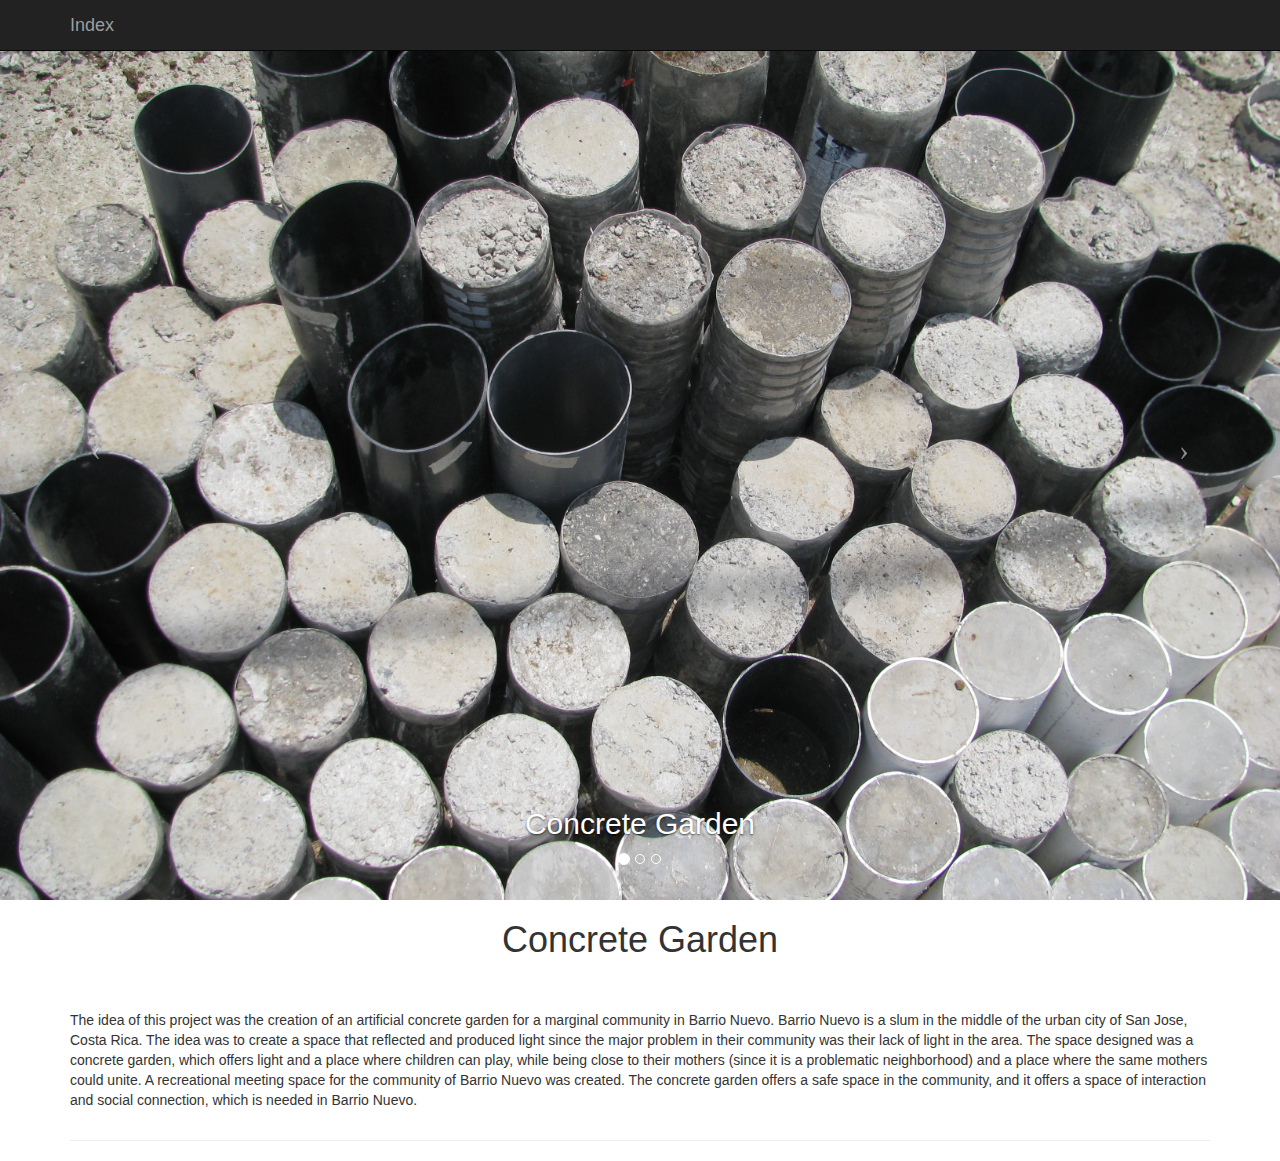
<file: Chereth-2/Concrete/concrete.html>
<!DOCTYPE html>
<html lang="en">

<head>

    <meta charset="utf-8">
    <meta http-equiv="X-UA-Compatible" content="IE=edge">
    <meta name="viewport" content="width=device-width, initial-scale=1">
    <meta name="description" content="">
    <meta name="author" content="">

    <title>Concrete Garden</title>

    <!-- Bootstrap Core CSS -->
    <link href="css/bootstrap.min.css" rel="stylesheet">

    <!-- Custom CSS -->
    <link href="css/full-slider.css" rel="stylesheet">
    <link href="css/you.css" rel="stylesheet">

    <!-- HTML5 Shim and Respond.js IE8 support of HTML5 elements and media queries -->
    <!-- WARNING: Respond.js doesn't work if you view the page via file:// -->
    <!--[if lt IE 9]>
        <script src="https://oss.maxcdn.com/libs/html5shiv/3.7.0/html5shiv.js"></script>
        <script src="https://oss.maxcdn.com/libs/respond.js/1.4.2/respond.min.js"></script>
    <![endif]-->

</head>

<body>

    <!-- Navigation -->
    <nav class="navbar navbar-inverse navbar-fixed-top" role="navigation">
        <div class="container">
            <!-- Brand and toggle get grouped for better mobile display -->
            <div class="navbar-header">
                <button type="button" class="navbar-toggle" data-toggle="collapse" data-target="#bs-example-navbar-collapse-1">
                    <span class="sr-only">Toggle navigation</span>
                    <span class="icon-bar"></span>
                    <span class="icon-bar"></span>
                    <span class="icon-bar"></span>
                </button>
                <a class="navbar-brand" href="../index.html">Index</a>
            </div>
            
            <!-- /.navbar-collapse -->
        </div>
        <!-- /.container -->
    </nav>

    <!-- Full Page Image Background Carousel Header -->
    <header id="myCarousel" class="carousel slide">
        <!-- Indicators -->
        <ol class="carousel-indicators">
            <li data-target="#myCarousel" data-slide-to="0" class="active"></li>
            <li data-target="#myCarousel" data-slide-to="1"></li>
            <li data-target="#myCarousel" data-slide-to="2"></li>
        </ol>

        <!-- Wrapper for Slides -->
        <div class="carousel-inner">
            <div class="item active">
                <!-- Set the first background image using inline CSS below. -->
                <div class="fill" style="background-image:url('images/cover.jpg');"></div>
                <div class="carousel-caption">
                    <h2>Concrete Garden</h2>
                </div>
            </div>
            <div class="item">
                <!-- Set the second background image using inline CSS below. -->
                <div class="fill" style="background-image:url('images/sections.jpg');"></div>
                <div class="carousel-caption">
                    <h2>Sections</h2>
                </div>
            </div>
            <div class="item">
                <!-- Set the third background image using inline CSS below. -->
                <div class="fill" style="background-image:url('images/magazine.jpg');"></div>
                <div class="carousel-caption">
                    <h2>Magazine Design</h2>
                </div>
            </div>
        </div>

        <!-- Controls -->
        <a class="left carousel-control" href="#myCarousel" data-slide="prev">
            <span class="icon-prev"></span>
        </a>
        <a class="right carousel-control" href="#myCarousel" data-slide="next">
            <span class="icon-next"></span>
        </a>

    </header>

    <!-- Page Content -->
    <div class="container">

        <div class="row">
            <div class="col-lg-12">
                <h1>Concrete Garden</h1>
                <br>
                <br>
                <p>The idea of this project was the creation of an artificial concrete garden for a marginal community in Barrio Nuevo.
                Barrio Nuevo is a slum in the middle of the urban city of San Jose, Costa Rica.
                The idea was to create a space that reflected and produced light since the major problem in their community was their lack of light in the area. The space designed was a concrete garden, which offers light and a place where children can play, while being close to their mothers (since it is a problematic neighborhood) and a place where the same mothers could unite. A recreational meeting space for the community of Barrio Nuevo was created. The concrete garden offers a safe space in the community, and it offers a space of interaction and social connection, which is needed in Barrio Nuevo.</p>
            </div>
        </div>

        <hr>
    </div>
    <!-- /.container -->

    <!-- jQuery -->
    <script src="js/jquery.js"></script>

    <!-- Bootstrap Core JavaScript -->
    <script src="js/bootstrap.min.js"></script>

    <!-- Script to Activate the Carousel -->
    <script>
    $('.carousel').carousel({
        interval: 5000 //changes the speed
    })
    </script>

</body>

</html>
</file>
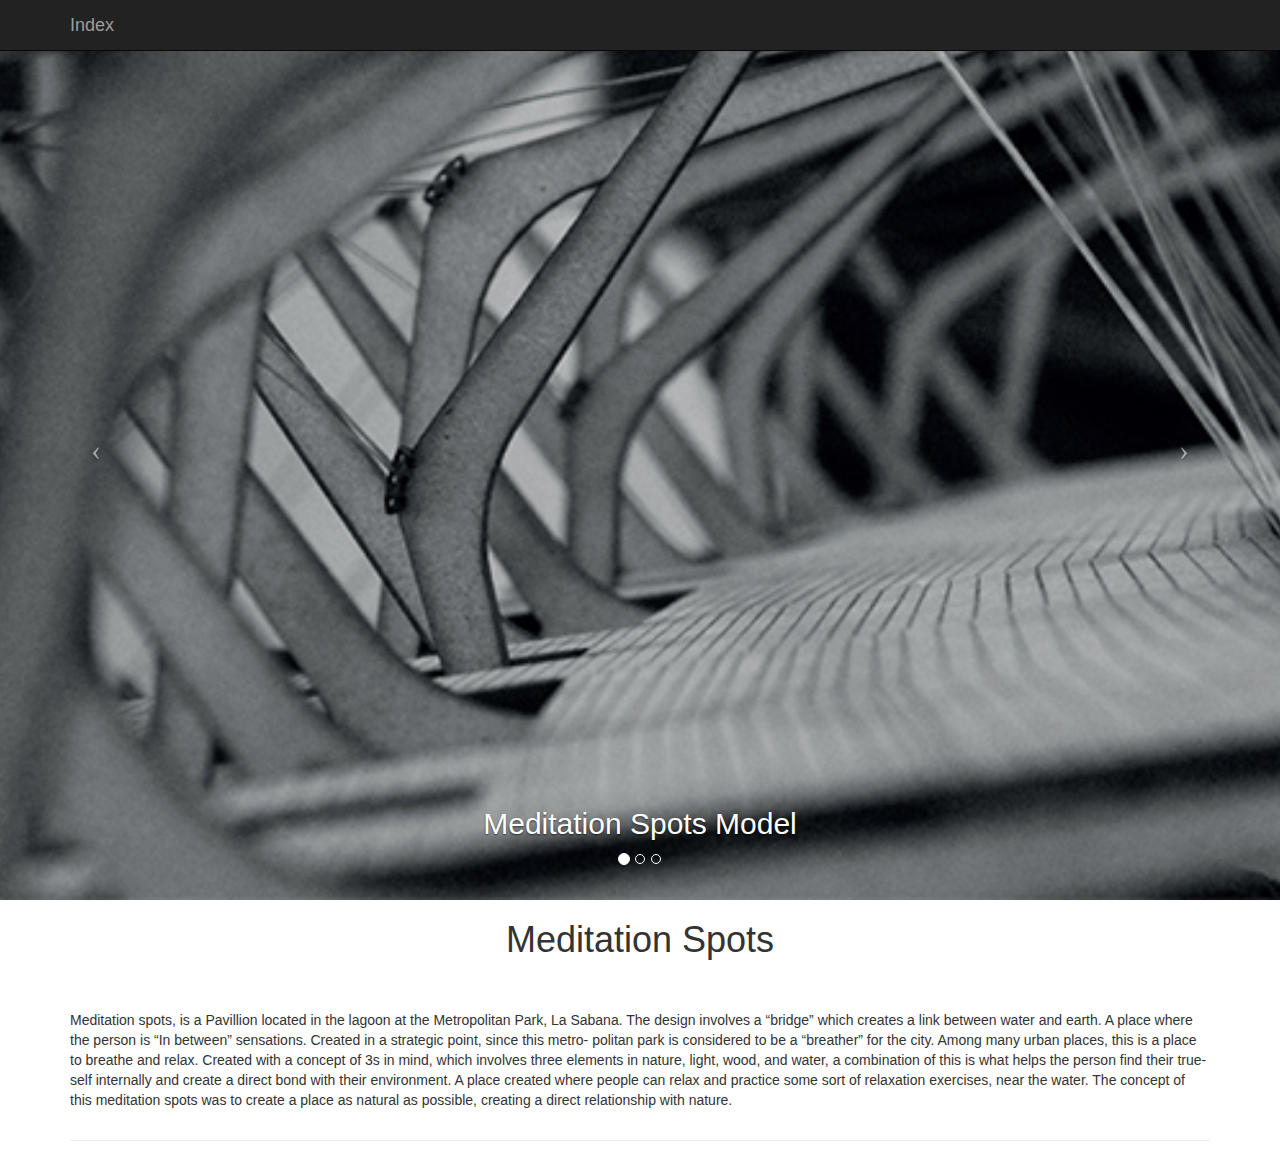
<file: Chereth-2/Meditation/meditation.html>
<!DOCTYPE html>
<html lang="en">

<head>

    <meta charset="utf-8">
    <meta http-equiv="X-UA-Compatible" content="IE=edge">
    <meta name="viewport" content="width=device-width, initial-scale=1">
    <meta name="description" content="">
    <meta name="author" content="">

    <title>Meditation Spots</title>

    <!-- Bootstrap Core CSS -->
    <link href="css/bootstrap.min.css" rel="stylesheet">

    <!-- Custom CSS -->
    <link href="css/full-slider.css" rel="stylesheet">
    <link href="css/you.css" rel="stylesheet">

    <!-- HTML5 Shim and Respond.js IE8 support of HTML5 elements and media queries -->
    <!-- WARNING: Respond.js doesn't work if you view the page via file:// -->
    <!--[if lt IE 9]>
        <script src="https://oss.maxcdn.com/libs/html5shiv/3.7.0/html5shiv.js"></script>
        <script src="https://oss.maxcdn.com/libs/respond.js/1.4.2/respond.min.js"></script>
    <![endif]-->

</head>

<body>

    <!-- Navigation -->
    <nav class="navbar navbar-inverse navbar-fixed-top" role="navigation">
        <div class="container">
            <!-- Brand and toggle get grouped for better mobile display -->
            <div class="navbar-header">
                <button type="button" class="navbar-toggle" data-toggle="collapse" data-target="#bs-example-navbar-collapse-1">
                    <span class="sr-only">Toggle navigation</span>
                    <span class="icon-bar"></span>
                    <span class="icon-bar"></span>
                    <span class="icon-bar"></span>
                </button>
                <a class="navbar-brand" href="../index.html">Index</a>
            </div>
            
            <!-- /.navbar-collapse -->
        </div>
        <!-- /.container -->
    </nav>

    <!-- Full Page Image Background Carousel Header -->
    <header id="myCarousel" class="carousel slide">
        <!-- Indicators -->
        <ol class="carousel-indicators">
            <li data-target="#myCarousel" data-slide-to="0" class="active"></li>
            <li data-target="#myCarousel" data-slide-to="1"></li>
            <li data-target="#myCarousel" data-slide-to="2"></li>
        </ol>

        <!-- Wrapper for Slides -->
        <div class="carousel-inner">
            <div class="item active">
                <!-- Set the first background image using inline CSS below. -->
                <div class="fill" style="background-image:url('images/meditation.jpg');"></div>
                <div class="carousel-caption">
                    <h2>Meditation Spots Model</h2>
                </div>
            </div>
            <div class="item">
                <!-- Set the second background image using inline CSS below. -->
                <div class="fill" style="background-image:url('images/concept.jpg');"></div>
                <div class="carousel-caption">
                    <h2>Concept</h2>
                </div>
            </div>
            <div class="item">
                <!-- Set the third background image using inline CSS below. -->
                <div class="fill" style="background-image:url('images/plans.jpg');"></div>
                <div class="carousel-caption">
                    <h2>Section&Plan</h2>
                </div>
            </div>
        </div>

        <!-- Controls -->
        <a class="left carousel-control" href="#myCarousel" data-slide="prev">
            <span class="icon-prev"></span>
        </a>
        <a class="right carousel-control" href="#myCarousel" data-slide="next">
            <span class="icon-next"></span>
        </a>

    </header>

    <!-- Page Content -->
    <div class="container">

        <div class="row">
            <div class="col-lg-12">
                <h1>Meditation Spots</h1>
                <br>
                <br>
                <p>Meditation spots, is a Pavillion located in the lagoon at the Metropolitan Park, La Sabana. The design involves a “bridge” which creates a link between water and earth. A place where the person is “In between” sensations.
                Created in a strategic point, since this metro- politan park is considered to be a “breather” for the city. Among many urban places, this is a place to breathe and relax. Created with a concept of 3s in mind, which involves three elements in nature, light, wood, and water, a combination of this is what helps the person find their true-self internally and create a direct bond with their environment. A place created where people can relax and practice some sort of relaxation exercises, near the water. The concept of this meditation spots was to create a place as natural as possible, creating a direct relationship with nature.</p>
            </div>
        </div>

        <hr>
    </div>
    <!-- /.container -->

    <!-- jQuery -->
    <script src="js/jquery.js"></script>

    <!-- Bootstrap Core JavaScript -->
    <script src="js/bootstrap.min.js"></script>

    <!-- Script to Activate the Carousel -->
    <script>
    $('.carousel').carousel({
        interval: 5000 //changes the speed
    })
    </script>

</body>

</html>
</file>
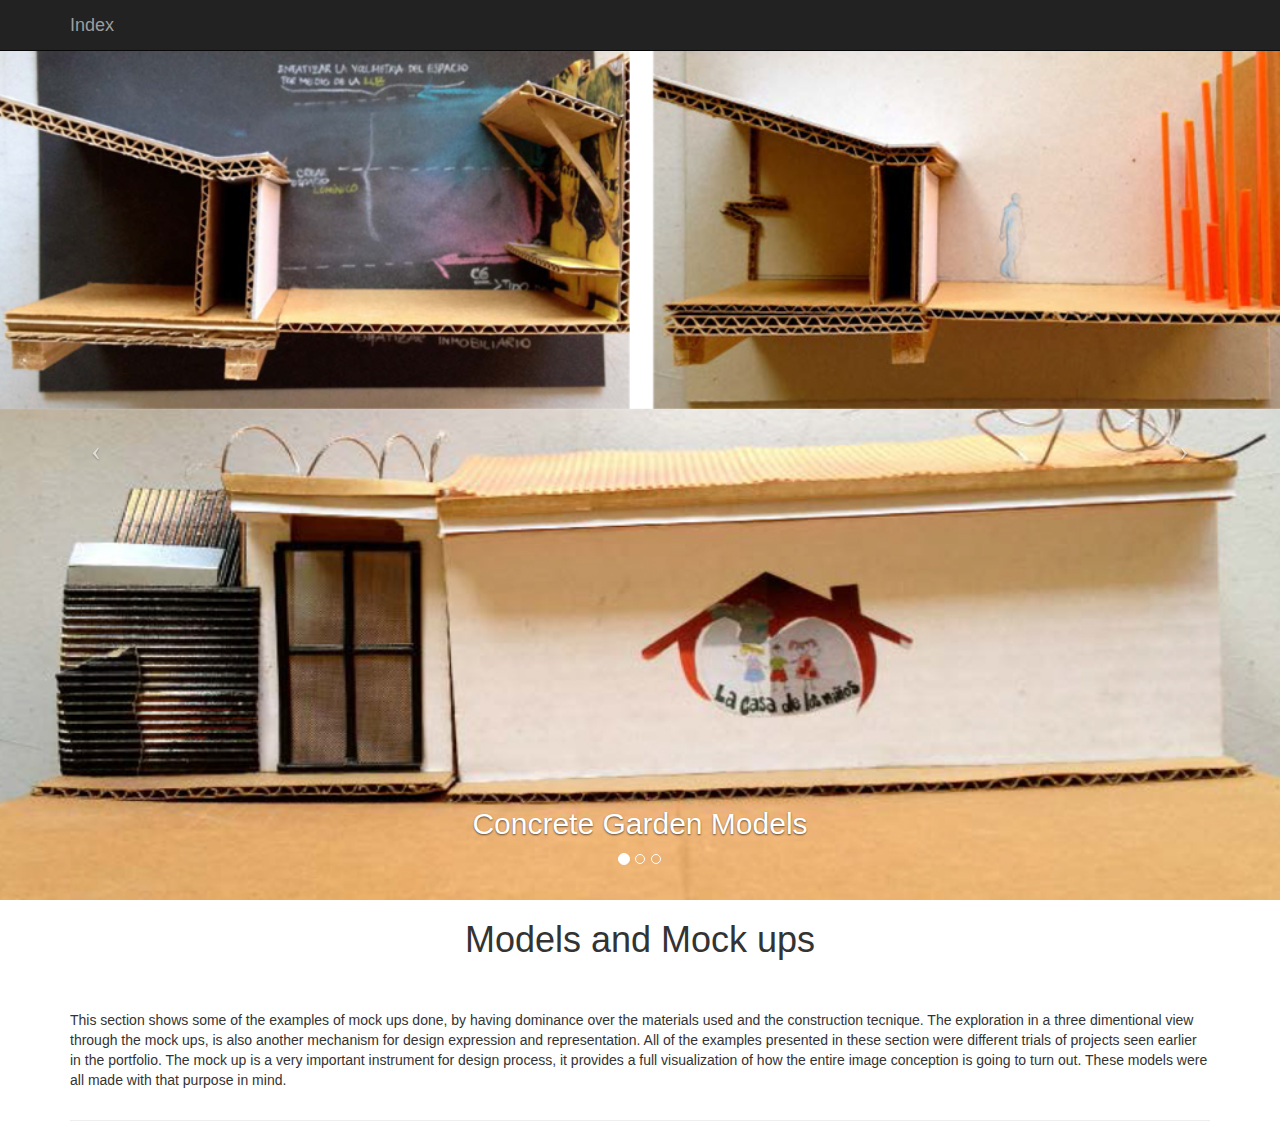
<file: Chereth-2/models/models.html>
<!DOCTYPE html>
<html lang="en">

<head>

    <meta charset="utf-8">
    <meta http-equiv="X-UA-Compatible" content="IE=edge">
    <meta name="viewport" content="width=device-width, initial-scale=1">
    <meta name="description" content="">
    <meta name="author" content="">

    <title>Models and Mock ups</title>

    <!-- Bootstrap Core CSS -->
    <link href="css/bootstrap.min.css" rel="stylesheet">

    <!-- Custom CSS -->
    <link href="css/full-slider.css" rel="stylesheet">
    <link href="css/you.css" rel="stylesheet">

    <!-- HTML5 Shim and Respond.js IE8 support of HTML5 elements and media queries -->
    <!-- WARNING: Respond.js doesn't work if you view the page via file:// -->
    <!--[if lt IE 9]>
        <script src="https://oss.maxcdn.com/libs/html5shiv/3.7.0/html5shiv.js"></script>
        <script src="https://oss.maxcdn.com/libs/respond.js/1.4.2/respond.min.js"></script>
    <![endif]-->

</head>

<body>

    <!-- Navigation -->
    <nav class="navbar navbar-inverse navbar-fixed-top" role="navigation">
        <div class="container">
            <!-- Brand and toggle get grouped for better mobile display -->
            <div class="navbar-header">
                <button type="button" class="navbar-toggle" data-toggle="collapse" data-target="#bs-example-navbar-collapse-1">
                    <span class="sr-only">Toggle navigation</span>
                    <span class="icon-bar"></span>
                    <span class="icon-bar"></span>
                    <span class="icon-bar"></span>
                </button>
                <a class="navbar-brand" href="../index.html">Index</a>
            </div>
            
            <!-- /.navbar-collapse -->
        </div>
        <!-- /.container -->
    </nav>

    <!-- Full Page Image Background Carousel Header -->
    <header id="myCarousel" class="carousel slide">
        <!-- Indicators -->
        <ol class="carousel-indicators">
            <li data-target="#myCarousel" data-slide-to="0" class="active"></li>
            <li data-target="#myCarousel" data-slide-to="1"></li>
            <li data-target="#myCarousel" data-slide-to="2"></li>
        </ol>

        <!-- Wrapper for Slides -->
        <div class="carousel-inner">
            <div class="item active">
                <!-- Set the first background image using inline CSS below. -->
                <div class="fill" style="background-image:url('images/concrete.jpg');"></div>
                <div class="carousel-caption">
                    <h2>Concrete Garden Models</h2>
                </div>
            </div>
            <div class="item">
                <!-- Set the second background image using inline CSS below. -->
                <div class="fill" style="background-image:url('images/meditation.jpg');"></div>
                <div class="carousel-caption">
                    <h2>Meditation Spots Model</h2>
                </div>
            </div>
            <div class="item">
                <!-- Set the third background image using inline CSS below. -->
                <div class="fill" style="background-image:url('images/other.jpg');"></div>
                <div class="carousel-caption">
                    <h2>Leisure Tower and Other Model</h2>
                </div>
            </div>
        </div>

        <!-- Controls -->
        <a class="left carousel-control" href="#myCarousel" data-slide="prev">
            <span class="icon-prev"></span>
        </a>
        <a class="right carousel-control" href="#myCarousel" data-slide="next">
            <span class="icon-next"></span>
        </a>

    </header>

    <!-- Page Content -->
    <div class="container">

        <div class="row">
            <div class="col-lg-12">
                <h1>Models and Mock ups</h1>
                <br>
                <br>
                <p>This section shows some of the examples of mock ups done, by having dominance over the materials used and the construction tecnique.
                The exploration in a three dimentional view through the mock ups, is also another mechanism for design expression and representation. All of the examples presented in these section were different trials of projects seen earlier in the portfolio.
                The mock up is a very important instrument for design process, it provides a full visualization of how the entire image conception is going to turn out.
                These models were all made with that purpose in mind.</p>
            </div>
        </div>

        <hr>
    </div>
    <!-- /.container -->

    <!-- jQuery -->
    <script src="js/jquery.js"></script>

    <!-- Bootstrap Core JavaScript -->
    <script src="js/bootstrap.min.js"></script>

    <!-- Script to Activate the Carousel -->
    <script>
    $('.carousel').carousel({
        interval: 5000 //changes the speed
    })
    </script>

</body>

</html>
</file>
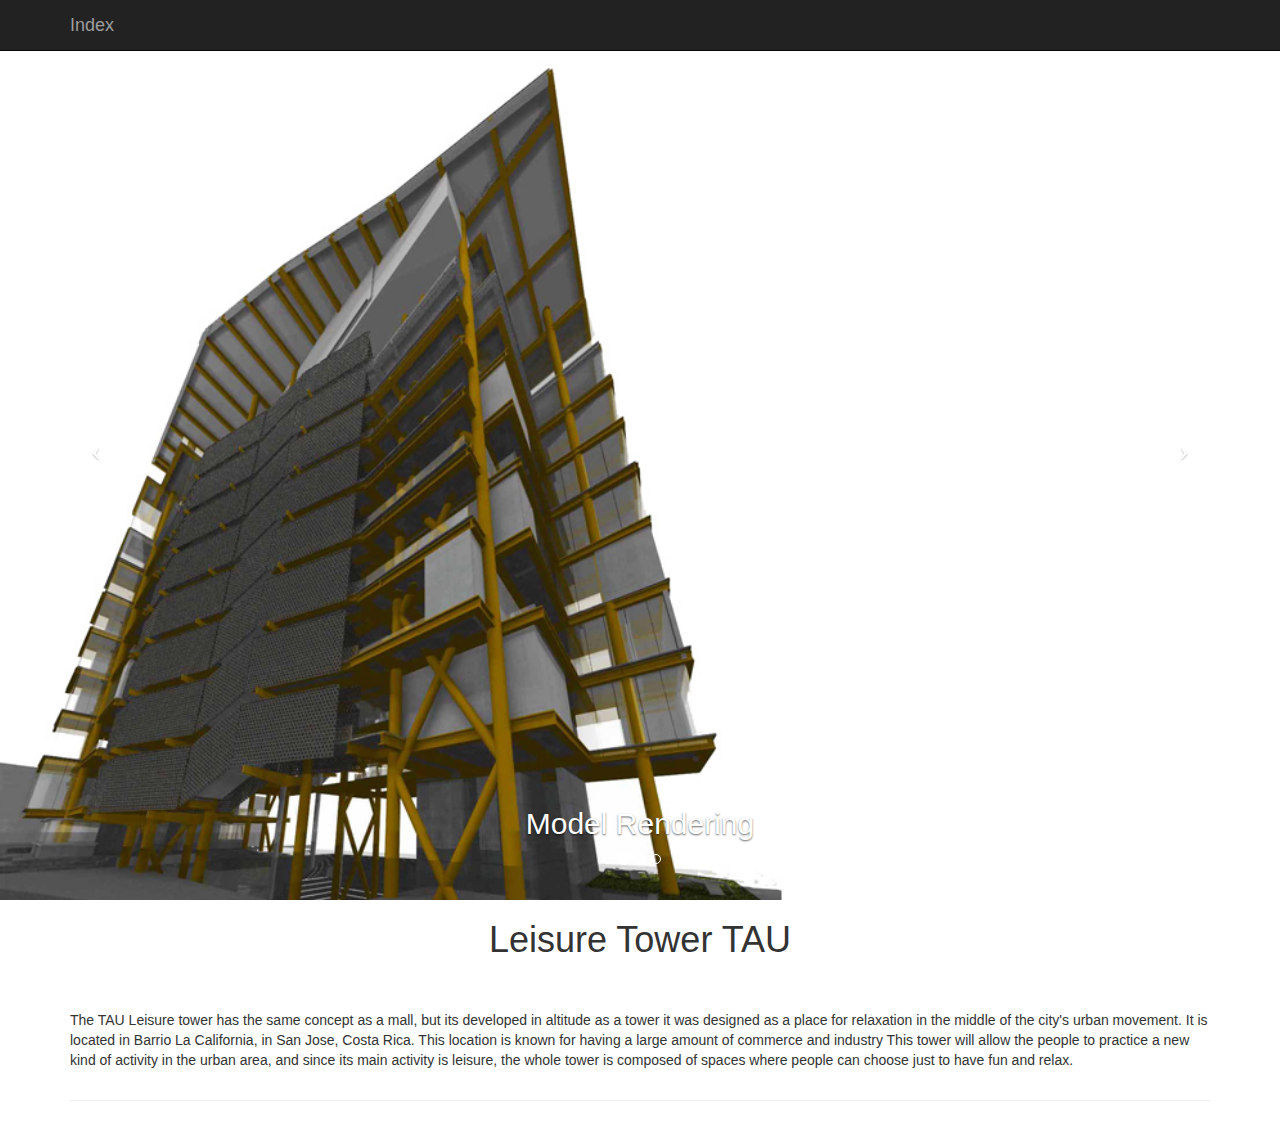
<file: Chereth-2/Tower/Tower.html>
<!DOCTYPE html>
<html lang="en">

<head>

    <meta charset="utf-8">
    <meta http-equiv="X-UA-Compatible" content="IE=edge">
    <meta name="viewport" content="width=device-width, initial-scale=1">
    <meta name="description" content="">
    <meta name="author" content="">

    <title>Leisure Tower TAU</title>

    <!-- Bootstrap Core CSS -->
    <link href="css/bootstrap.min.css" rel="stylesheet">

    <!-- Custom CSS -->
    <link href="css/full-slider.css" rel="stylesheet">
    <link href="css/you.css" rel="stylesheet">

    <!-- HTML5 Shim and Respond.js IE8 support of HTML5 elements and media queries -->
    <!-- WARNING: Respond.js doesn't work if you view the page via file:// -->
    <!--[if lt IE 9]>
        <script src="https://oss.maxcdn.com/libs/html5shiv/3.7.0/html5shiv.js"></script>
        <script src="https://oss.maxcdn.com/libs/respond.js/1.4.2/respond.min.js"></script>
    <![endif]-->

</head>

<body>

    <!-- Navigation -->
    <nav class="navbar navbar-inverse navbar-fixed-top" role="navigation">
        <div class="container">
            <!-- Brand and toggle get grouped for better mobile display -->
            <div class="navbar-header">
                <button type="button" class="navbar-toggle" data-toggle="collapse" data-target="#bs-example-navbar-collapse-1">
                    <span class="sr-only">Toggle navigation</span>
                    <span class="icon-bar"></span>
                    <span class="icon-bar"></span>
                    <span class="icon-bar"></span>
                </button>
                <a class="navbar-brand" href="../index.html">Index</a>
            </div>
            
            <!-- /.navbar-collapse -->
        </div>
        <!-- /.container -->
    </nav>

    <!-- Full Page Image Background Carousel Header -->
    <header id="myCarousel" class="carousel slide">
        <!-- Indicators -->
        <ol class="carousel-indicators">
            <li data-target="#myCarousel" data-slide-to="0" class="active"></li>
            <li data-target="#myCarousel" data-slide-to="1"></li>
            <li data-target="#myCarousel" data-slide-to="2"></li>
        </ol>

        <!-- Wrapper for Slides -->
        <div class="carousel-inner">
            <div class="item active">
                <!-- Set the first background image using inline CSS below. -->
                <div class="fill" style="background-image:url('images/Cover.jpg');"></div>
                <div class="carousel-caption">
                    <h2>Model Rendering</h2>
                </div>
            </div>
            <div class="item">
                <!-- Set the second background image using inline CSS below. -->
                <div class="fill" style="background-image:url('images/concept.jpg');"></div>
                <div class="carousel-caption">
                    <h2>Concept</h2>
                </div>
            </div>
            <div class="item">
                <!-- Set the third background image using inline CSS below. -->
                <div class="fill" style="background-image:url('images/sections1.jpg');"></div>
                <div class="carousel-caption">
                    <h2>Sections</h2>
                </div>
            </div>
        </div>

        <!-- Controls -->
        <a class="left carousel-control" href="#myCarousel" data-slide="prev">
            <span class="icon-prev"></span>
        </a>
        <a class="right carousel-control" href="#myCarousel" data-slide="next">
            <span class="icon-next"></span>
        </a>

    </header>

    <!-- Page Content -->
    <div class="container">

        <div class="row">
            <div class="col-lg-12">
                <h1>Leisure Tower TAU</h1>
                <br>
                <br>
                <p>The TAU Leisure tower has the same concept as a mall, but its developed in altitude as a tower
                it was designed as a place for relaxation in the middle of the city's urban movement. It is located in Barrio La California, in San Jose, Costa Rica. This location is known for having a large amount of commerce and industry
                This tower will allow the people to practice a new kind of activity in the urban area, and since its main activity is leisure, the whole tower is composed of spaces where people can choose just to have fun and relax.</p>
            </div>
        </div>

        <hr>
    </div>
    <!-- /.container -->

    <!-- jQuery -->
    <script src="js/jquery.js"></script>

    <!-- Bootstrap Core JavaScript -->
    <script src="js/bootstrap.min.js"></script>

    <!-- Script to Activate the Carousel -->
    <script>
    $('.carousel').carousel({
        interval: 5000 //changes the speed
    })
    </script>

</body>

</html>
</file>
<file: style.css>
.pull-right {display:inline;
}
.pull-left {display:inline;}

.nav a{
    color: white;
    font-size: 11px;
    font-family: "Helvetica Neue";
    font-weight: normal;
    padding: 14px 1px;
    text-transform: uppercase;
  padding-top:0px;
  margin-right:50px;
    } 

.nav li {
  display: inline;
  padding-top:5px;
}

body {
  position:relative;
  background-image: url(https://www.dropbox.com/s/pjtygkfsduzvn1i/girl.jpg?dl=1);
  background-color: #cccccc;
  background-size: cover;
  background-position: center;

  font-family: "Helvetica Neue";
  color: white;
}
.jumbotron .container {
    position:relative;
}

.jumbotron .container h1{
   padding: 23px;
  color: white;
  font-family: helvetica neue;
  font-weight:regular;
  font-size: 48px;
  margin-left:120px;
  margin-right:120px;
  margin-top: 100px;
  position: fixed;
}

.jumbotron p {
  color:white;
  font-family:helvetica neue;
  font-size: 18px;
  margin-left:120px;
  margin-right:120px;
  margin-top: 100px;


}

.collection-type-index.title--description-position-over-image .title-desc-wrapper.has-main-image .title-desc-inner {
margin: 1000;
max-width: 1000%;
}

.learn-more {
  color: #f7f7f7;
  margin-top: 800px;
  margin-bottom: 0px
  font-size: 16px;

}

.learn-more h3 {
  
  font-family: "Helvetica Neue";
  font-size: 21px;
  font-weight: bold;
}

.learn-more a {
  color: #00b0ff;
  margin-bottom: 0px
  font-size: 16px;
}

.neighborhood-guides{
    background-color:#efefef;
    border-bottom:1px solid #dbdbdb;
    }
    
    
   .jumbotron .container p2{
     color:white;
    font-size:18px;
    margin-bottom:0px;}
</file>
<file: Chereth-2/css/style.css>
/* ==== Google font ==== */
@import url('http://fonts.googleapis.com/css?family=Lato:100,300,400,700,900,100italic,300italic,400italic,700italic,900italic|Montserrat:700|Merriweather:400italic');


body {
    width: 100%;
    height: 100%;
    font-family: 'Lato',sans-serif;
	font-weight: 300;
    color: #666;
    background-color: #fff;
}

html {
    width: 100%;
    height: 100%;
}

h1,
h2,
h3,
h4,
h5,
h6 {
    margin: 0 0 30px;
    text-transform: uppercase;
    font-family: Montserrat,sans-serif;
    font-weight: 700;
    letter-spacing: 1px;
    animation: fadein 7s;
    -moz-animation: fadein 7s; /* Firefox */
    -webkit-animation: fadein 7s; /* Safari and Chrome */
    -o-animation: fadein 7s; /* Opera */
}
@keyframes fadein {
    from {
        opacity:0;
    }
    to {
        opacity:1;
    }
}
@-moz-keyframes fadein { /* Firefox */
    from {
        opacity:0;
    }
    to {
        opacity:1;
    }
}
@-webkit-keyframes fadein { /* Safari and Chrome */
    from {
        opacity:0;
    }
    to {
        opacity:1;
    }
}
@-o-keyframes fadein { /* Opera */
    from {
        opacity:0;
    }
    to {
        opacity: 1;
    }
}
}

p {
    margin: 0 0 20px;
    font-size: 16px;
    line-height: 1.6em;
}

p.lead {
	font-weight: 600;
}

a {
    color: #28c3ab;
    -webkit-transition: all .2s ease-in-out;
    -moz-transition: all .2s ease-in-out;
    transition: all .2s ease-in-out;
}

a:hover,
a:focus {
    text-decoration: none;
    color: #176e61;
}

.light {
    font-weight: 400;
}

.navbar {
    margin-bottom: 0;
    border-bottom: 1px solid rgba(255,255,255,.3);
	
}

.navbar-brand {
    font-weight: 700;
}
.navbar-brand {
  height: 40px;
  padding: 5px 15px;
  font-size: 18px;
  line-height: 1em;
}

.navbar-brand h1{
	color: #fff;
  font-size: 20px;
  line-height: 40px;
}

.navbar-brand:focus {
    outline: 0;
}

.nav.navbar-nav {
    background-color: rgba(255,255,255,.4);
}

.navbar-custom.top-nav-collapse .nav.navbar-nav {
    background-color: rgba(0,0,0,0);
}


.navbar-custom ul.nav li a {
	font-size: 12px;
	letter-spacing: 1px;
    color: #444;
	text-transform: uppercase;
	font-weight: 700;
}

.navbar-custom.top-nav-collapse ul.nav li a {
	    -webkit-transition: all .2s ease-in-out;
    -moz-transition: all .2s ease-in-out;
    transition: all .2s ease-in-out;
	color: #fff;
}

.navbar-custom ul.nav ul.dropdown-menu {
	  border-radius: 0;	
}

.navbar-custom ul.nav ul.dropdown-menu li {
	border-bottom: 1px solid #f5f5f5;

}

.navbar-custom ul.nav ul.dropdown-menu li:last-child{
	border-bottom: none;
}

.navbar-custom ul.nav ul.dropdown-menu li a {
	padding: 10px 20px;
}

.navbar-custom ul.nav ul.dropdown-menu li a:hover {
	background: #fefefe;
}

.navbar-custom.top-nav-collapse ul.nav ul.dropdown-menu li a {
	color: #666;
}

.navbar-custom .nav li a {
    -webkit-transition: background .3s ease-in-out;
    -moz-transition: background .3s ease-in-out;
    transition: background .3s ease-in-out;
}

.navbar-custom .nav li a:hover,
.navbar-custom .nav li a:focus,
.navbar-custom .nav li.active {
    outline: 0;
    background-color: rgba(255,255,255,.2);
}
.navbar-custom .nav li a:hover,
.navbar-custom .nav li a:focus,
.navbar-custom .nav li.active {
    outline: 0;
    background-color: rgba(255,255,255,.2);
}

.navbar-toggle {
    padding: 4px 6px;
    font-size: 14px;
    color: #fff;
}

.navbar-toggle:focus,
.navbar-toggle:active {
    outline: 0;
}


/* loader */
#preloader {
    background: #ffffff;
    bottom: 0;
    height: 100%;
    left: 0;
    position: fixed;
    right: 0;
    top: 0;
    width: 100%;
    z-index: 999;
}


#loaderInner {
    background:#ffffff url(../img/spinner.gif) center center no-repeat;
    height: 60px;
    left: 50%;
    margin: -50px 0 0 -50px;
    position: absolute;
    top: 50%;
    width: 60px;
}

@keyframes boxSpin{
  0%{
    transform: translate(-10px, 0px);
  }
  25%{
    transform: translate(10px, 10px);
  }
  50%{
    transform: translate(10px, -10px);
  }
  75%{
    transform: translate(-10px, -10px);
  }
  100%{
    transform: translate(-10px, 10px);
  }
}


@keyframes shadowSpin{
  0%{
    box-shadow: 10px -10px #39CCCC, -10px 10px #FFDC00;
  }
  25%{
    box-shadow: 10px 10px #39CCCC, -10px -10px #FFDC00;
  }
  50%{
    box-shadow: -10px 10px #39CCCC, 10px -10px #FFDC00;
  }
  75%{
    box-shadow: -10px -10px #39CCCC, 10px 10px #FFDC00;
  }
  100%{
    box-shadow: 10px -10px #39CCCC, -10px 10px #FFDC00;
  }
}

#load {
	z-index: 9999;
  background-color: #FF4136;
  opacity: 0.75;
  width: 10px;
  height: 10px;
  position: absolute;
  top: 50%;
  margin: -5px auto 0 auto;
  left: 0;
  right: 0;
  border-radius: 0px;
  border: 5px solid #FF4136;
  box-shadow: 10px 0px #39CCCC, 10px 0px #01FF70;
  animation: shadowSpin 1s ease-in-out infinite;
}

/* misc */
hr {
  margin-top: 10px;
}

/* margins */
.marginbot-0{margin-bottom:0 !important;}
.marginbot-10{margin-bottom:10px !important;}
.marginbot-20{margin-bottom:20px !important;}
.marginbot-30{margin-bottom:30px !important;}
.marginbot-40{margin-bottom:40px !important;}
.marginbot-50{margin-bottom:50px !important;}

/* ===========================
--- General sections
============================ */

.home-section {
    padding-top: 50px;
    padding-bottom: 50px;
	display:block;
    position:relative;
    z-index:120;
}


.section-heading h2 {
	font-size: 40px;
}
.section-heading i {
	margin-bottom: 20px;
}


/* --- section bg var --- */

.bg-white {
	background: #fff;
}

.bg-gray {
	background: #f8f8f8;
}


.bg-dark {
	background: #575757;
}

/* --- section color var --- */

.text-light {
	color: #fff;
}



/* ===========================
--- Intro
============================ */

.intro {
	width:100%;
	position:relative;
	
	background: black;
}

#intro.intro {
	padding:20% 0 0 0;
}

.intro .slogan {
	text-align: center;

}

.intro .page-scroll {
	text-align: center;
}

.brand-heading {
    font-size: 40px;
}

.intro-text {
    font-size: 18px;
}

.intro .slogan h2 {
	color: #FFF;
	text-shadow: none;
	font-size: 60px;
	line-height: 60px;
	font-weight: 700;
	font-family: Montserrat, sans-serif;
	background-color: rgba(0, 0, 0, 0);
	text-decoration: none;
	text-transform: uppercase;
	border-width: 0px;
	border-color: #000;
	border-style: none;
	text-shadow: -1px 0 1px #000;
}

.intro .slogan h4 {
	color: #fff;
	text-shadow: -1px 1px 1px #000;
}


/* ===========================
--- About
============================ */

.boxed-grey {
	background: #f9f9f9;
	padding: 20px;
}

.team h5 {
	margin-bottom: 10px;
}

.team p.subtitle {
	margin-bottom: 10px;
}

.avatar {
	margin-bottom: 20px;
}

.team-social {
	margin-left: 0;
	padding-left: 0;
	
}

.team-social {
	text-align: center;
}

.team-social li{
    display: inline-block;
	margin:0 !important;
	padding:0;
}


.team-social a{
	margin:0;
	padding:0;
    display: block;
	width: 40px;
    height: 40px;
    line-height: 40px;
    text-align: center;
    background: #3bbec0;
	color: #fff;
    -webkit-transition: background .3s ease-in-out;
    transition: background .3s ease-in-out;
}
.team-social a i{
	text-align: center;
	margin:0;
	padding:0;
}
.team-social .social-facebook a{background: #3873ae;}
.team-social .social-twitter a{background: #62c6f8;}
.team-social .social-dribble a{background: #d74980;}
.team-social .social-deviantart a{background: #8da356;}
.team-social .social-google a{background: #000;}
.team-social .social-vimeo a{background: #51a6d3;}
.team-social .social-facebook a:hover{background: #4893ce;}
.team-social .social-twitter a:hover{background: #82e6ff;}
.team-social .social-dribble a:hover{background: #f769a0;}
.team-social .social-deviantart a:hover{background: #adc376;}
.team-social .social-google a:hover{background: #333;}
.team-social .social-vimeo a:hover{background: #71c6f3;}


/* ===========================
--- Services
============================ */

.service-icon {
	margin-bottom: 20px;
}	



/* ===========================
--- Contact
============================ */

form#contact-form .form-group label {
	text-align: left !important;
	display: block;
	text-transform: uppercase;
	letter-spacing: 1px;
	font-size: 12px;
}
form#contact-form input,form#contact-form select,form#contact-form textarea {
	border-radius: 0;
	border: 1px solid #eee;
  -webkit-box-shadow: none;
          box-shadow:  none;
}

form#contact-form input:focus,form#contact-form select:focus,form#contact-form textarea:focus {
  -webkit-box-shadow: 0 1px 2px rgba(0, 0, 0, .05);
          box-shadow: 0 1px 2px rgba(0, 0, 0, .05);
}
.input-group-addon {
  background-color: #fefefe;
  border: 1px solid #eee;
  border-radius: 0;
}

.widget-contact {
	text-align: left;
}


.company-social {
	margin-left: 0;
	padding-left: 0;
	margin-top: 10px;
}

.company-social {
	text-align: left;
}

.company-social li{
    display: inline-block;
	margin:0 !important;
	padding:0;
}


.company-social a{
	margin:0;
	padding:0;
    display: block;
	width: 40px;
    height: 40px;
    line-height: 40px;
    text-align: center;
    background: #3bbec0;
	color: #fff;
    -webkit-transition: background .3s ease-in-out;
    transition: background .3s ease-in-out;
}
.company-social a i{
	text-align: center;
	margin:0;
	padding:0;
}
.company-social .social-facebook a{background: #3873ae;}
.company-social .social-twitter a{background: #62c6f8;}
.company-social .social-dribble a{background: #d74980;}
.company-social .social-deviantart a{background: #8da356;}
.company-social .social-google a{background: #000;}
.company-social .social-vimeo a{background: #51a6d3;}
.company-social .social-facebook a:hover{background: #4893ce;}
.company-social .social-twitter a:hover{background: #82e6ff;}
.company-social .social-dribble a:hover{background: #f769a0;}
.company-social .social-deviantart a:hover{background: #adc376;}
.company-social .social-google a:hover{background: #333;}
.company-social .social-vimeo a:hover{background: #71c6f3;}



/* ===========================
--- Footer
============================ */

footer {
	text-align: center;
	padding: 50px 0 ;
	
}

footer p {
	color: #f8f8f8;
}

/* ==========================
Parallax
============================= */

#parallax1{	
	background-image: url(../img/parallax/1.jpg);
}

#parallax1:after {	
	background-image: url([data-uri]);
	content: "";
	position: absolute;
	bottom: 0;
	left: 0;
	right: 0;
	top: 0;
	opacity: 0.7;
	z-index: -1;
}


#parallax2{	
	background-image: url(../img/parallax/2.jpg);

}

#parallax2:after  {	
	background-image: url([data-uri]);
	content: "";
	position: absolute;
	bottom: 0;
	left: 0;
	right: 0;
	top: 0;
	opacity: 0.7;
	z-index: -1;
}


/* ===========================
--- Elements
============================ */

.btn {
	border-radius: 0;
    text-transform: uppercase;
    font-family: Montserrat,sans-serif;
    font-weight: 400;
    -webkit-transition: all .3s ease-in-out;
    -moz-transition: all .3s ease-in-out;
    transition: all .3s ease-in-out;
}


.btn-circle {
    width: 70px;
    height: 70px;
    margin-top: 15px;
    padding: 7px 16px;
    border: 2px solid #fff;
    border-radius: 50%;
    font-size: 40px;
    color: #fff;
    background: 0 0;
    -webkit-transition: background .3s ease-in-out;
    -moz-transition: background .3s ease-in-out;
    transition: background .3s ease-in-out;
}

.btn-circle.btn-dark {
    border: 2px solid #666;
    color: #666;
}


.btn-circle:hover,
.btn-circle:focus {
    outline: 0;
    color: #fff;
    background: rgba(255,255,255,.1);
}

.btn-circle.btn-dark :hover,
.btn-circle.btn-dark :focus {
    outline: 0;
    color: #999;
    background: #fff;
}

.btn-circle.btn-dark :hover i,
.btn-circle.btn-dark :focus i{
    color: #999;
}

.page-scroll .btn-circle i.animated {
    -webkit-transition-property: -webkit-transform;
    -webkit-transition-duration: 1s;
    -moz-transition-property: -moz-transform;
    -moz-transition-duration: 1s;
}

.page-scroll .btn-circle:hover i.animated {
    -webkit-animation-name: pulse;
    -moz-animation-name: pulse;
    -webkit-animation-duration: 1.5s;
    -moz-animation-duration: 1.5s;
    -webkit-animation-iteration-count: infinite;
    -moz-animation-iteration-count: infinite;
    -webkit-animation-timing-function: linear;
    -moz-animation-timing-function: linear;
}

@-webkit-keyframes pulse {    
    0 {
        -webkit-transform: scale(1);
        transform: scale(1);
    }

    50% {
        -webkit-transform: scale(1.2);
        transform: scale(1.2);
    }

    100% {
        -webkit-transform: scale(1);
        transform: scale(1);
    }
}

@-moz-keyframes pulse {    
    0 {
        -moz-transform: scale(1);
        transform: scale(1);
    }

    50% {
        -moz-transform: scale(1.2);
        transform: scale(1.2);
    }

    100% {
        -moz-transform: scale(1);
        transform: scale(1);
    }
}


#text {
    color: #fff;
    background: #ffcc00;
}

#map {
	height: 500px;
}


.btn-skin:hover,
.btn-skin:focus,
.btn-skin:active,
.btn-skin.active {
  color: #fff;
  background-color: #666;
  border-color: #666;
}


.btn-default:hover,
.btn-default:focus {
    border: 1px solid #28c3ab;
    outline: 0;
    color: #000;
    background-color: #28c3ab;
}

.btn-huge {
    padding: 25px;
    font-size: 26px;
}

.banner-social-buttons {
    margin-top: 0;
}


/* Media queries */

@media(min-width:767px) {

    .navbar {
        padding: 20px 0;
        border-bottom: 0;
        letter-spacing: 1px;
        background: 0 0;
        -webkit-transition: background .5s ease-in-out,padding .5s ease-in-out;
        -moz-transition: background .5s ease-in-out,padding .5s ease-in-out;
        transition: background .5s ease-in-out,padding .5s ease-in-out;
    }

    .top-nav-collapse {
        padding: 0;
        background-color: #000;
    }

    .navbar-custom.top-nav-collapse {
        border-bottom: 1px solid rgba(255,255,255,.3);
    }
	
    .intro {
        height: 100%;
        padding: 0;
    }

    .brand-heading {
        font-size: 100px;
    }
	

    .intro-text {
        font-size: 25px;
    }


}
@media (max-width:768px) {
	
	.team.boxed-grey {
		margin-bottom: 30px;
	}
	
	.boxed-grey {
		margin-bottom: 30px;
	}

	
}

@media (max-width:480px) {

	.navbar-custom .nav.navbar-nav {
    background-color: rgba(255,255,255,.4);
	}
	
	.navbar.navbar-custom.navbar-fixed-top {
		margin-bottom: 30px;
	}
	
	.tp-banner-container {
		padding-top:40px;
	}

	.page-scroll a.btn-circle {
		width: 40px;
		height: 40px;
		margin-top: 10px;
		padding: 7px 0;
		border: 2px solid #fff;
		border-radius: 50%;
		font-size: 20px;
	}
	
}
</file>
<file: Chereth-2/color/default.css>
a,.tp-caption a.btn:hover {
	color: #67b0d1;
}
.top-nav-collapse {
	background: #000000;
}

.navbar-custom ul.nav ul.dropdown-menu li a:hover {
	color: #67b0d1;
}

.owl-theme .owl-controls .owl-page.active span,
.owl-theme .owl-controls.clickable .owl-page:hover span {
    background-color: #67b0d1;
}

.widget-avatar .avatar:hover {
    border: 5px solid #67b0d1;
}

.bg-skin {
	background: #67b0d1;
}

form#contact-form input:focus,form#contact-form select:focus,form#contact-form textarea:focus {
	border-color: #67b0d1;
}

footer {
    background-color: #000000;
}

.btn-skin {
  color: #fff;
  background-color: #67b0d1;
  border-color: #67b0d1;
}
</file>
<file: Chereth-2/css/my.css>
h2 {
	padding-top: 1em;
}
</file>
<file: Chereth-Portfolio/css/style.css>
/* ==== Google font ==== */
@import url('http://fonts.googleapis.com/css?family=Lato:100,300,400,700,900,100italic,300italic,400italic,700italic,900italic|Montserrat:700|Merriweather:400italic');


body {
    width: 100%;
    height: 100%;
    font-family: 'Lato',sans-serif;
	font-weight: 300;
    color: #666;
    background-color: #fff;
}

html {
    width: 100%;
    height: 100%;
}

h1,
h2,
h3,
h4,
h5,
h6 {
    margin: 0 0 30px;
    text-transform: uppercase;
    font-family: Montserrat,sans-serif;
    font-weight: 700;
    letter-spacing: 1px;
}

p {
    margin: 0 0 20px;
    font-size: 16px;
    line-height: 1.6em;
}

p.lead {
	font-weight: 600;
}

a {
    color: #28c3ab;
    -webkit-transition: all .2s ease-in-out;
    -moz-transition: all .2s ease-in-out;
    transition: all .2s ease-in-out;
}

a:hover,
a:focus {
    text-decoration: none;
    color: #176e61;
}

.light {
    font-weight: 400;
}

.navbar {
    margin-bottom: 0;
    border-bottom: 1px solid rgba(255,255,255,.3);
	
}

.navbar-brand {
    font-weight: 700;
}
.navbar-brand {
  height: 40px;
  padding: 5px 15px;
  font-size: 18px;
  line-height: 1em;
}

.navbar-brand h1{
	color: #fff;
  font-size: 20px;
  line-height: 40px;
}

.navbar-brand:focus {
    outline: 0;
}

.nav.navbar-nav {
    background-color: rgba(255,255,255,.4);
}

.navbar-custom.top-nav-collapse .nav.navbar-nav {
    background-color: rgba(0,0,0,0);
}


.navbar-custom ul.nav li a {
	font-size: 12px;
	letter-spacing: 1px;
    color: #444;
	text-transform: uppercase;
	font-weight: 700;
}

.navbar-custom.top-nav-collapse ul.nav li a {
	    -webkit-transition: all .2s ease-in-out;
    -moz-transition: all .2s ease-in-out;
    transition: all .2s ease-in-out;
	color: #fff;
}

.navbar-custom ul.nav ul.dropdown-menu {
	  border-radius: 0;	
}

.navbar-custom ul.nav ul.dropdown-menu li {
	border-bottom: 1px solid #f5f5f5;

}

.navbar-custom ul.nav ul.dropdown-menu li:last-child{
	border-bottom: none;
}

.navbar-custom ul.nav ul.dropdown-menu li a {
	padding: 10px 20px;
}

.navbar-custom ul.nav ul.dropdown-menu li a:hover {
	background: #fefefe;
}

.navbar-custom.top-nav-collapse ul.nav ul.dropdown-menu li a {
	color: #666;
}

.navbar-custom .nav li a {
    -webkit-transition: background .3s ease-in-out;
    -moz-transition: background .3s ease-in-out;
    transition: background .3s ease-in-out;
}

.navbar-custom .nav li a:hover,
.navbar-custom .nav li a:focus,
.navbar-custom .nav li.active {
    outline: 0;
    background-color: rgba(255,255,255,.2);
}
.navbar-custom .nav li a:hover,
.navbar-custom .nav li a:focus,
.navbar-custom .nav li.active {
    outline: 0;
    background-color: rgba(255,255,255,.2);
}

.navbar-toggle {
    padding: 4px 6px;
    font-size: 14px;
    color: #fff;
}

.navbar-toggle:focus,
.navbar-toggle:active {
    outline: 0;
}


/* loader */
#preloader {
    background: #ffffff;
    bottom: 0;
    height: 100%;
    left: 0;
    position: fixed;
    right: 0;
    top: 0;
    width: 100%;
    z-index: 999;
}


#loaderInner {
    background:#ffffff url(../img/spinner.gif) center center no-repeat;
    height: 60px;
    left: 50%;
    margin: -50px 0 0 -50px;
    position: absolute;
    top: 50%;
    width: 60px;
}

@keyframes boxSpin{
  0%{
    transform: translate(-10px, 0px);
  }
  25%{
    transform: translate(10px, 10px);
  }
  50%{
    transform: translate(10px, -10px);
  }
  75%{
    transform: translate(-10px, -10px);
  }
  100%{
    transform: translate(-10px, 10px);
  }
}


@keyframes shadowSpin{
  0%{
    box-shadow: 10px -10px #39CCCC, -10px 10px #FFDC00;
  }
  25%{
    box-shadow: 10px 10px #39CCCC, -10px -10px #FFDC00;
  }
  50%{
    box-shadow: -10px 10px #39CCCC, 10px -10px #FFDC00;
  }
  75%{
    box-shadow: -10px -10px #39CCCC, 10px 10px #FFDC00;
  }
  100%{
    box-shadow: 10px -10px #39CCCC, -10px 10px #FFDC00;
  }
}

#load {
	z-index: 9999;
  background-color: #FF4136;
  opacity: 0.75;
  width: 10px;
  height: 10px;
  position: absolute;
  top: 50%;
  margin: -5px auto 0 auto;
  left: 0;
  right: 0;
  border-radius: 0px;
  border: 5px solid #FF4136;
  box-shadow: 10px 0px #39CCCC, 10px 0px #01FF70;
  animation: shadowSpin 1s ease-in-out infinite;
}

/* misc */
hr {
  margin-top: 10px;
}

/* margins */
.marginbot-0{margin-bottom:0 !important;}
.marginbot-10{margin-bottom:10px !important;}
.marginbot-20{margin-bottom:20px !important;}
.marginbot-30{margin-bottom:30px !important;}
.marginbot-40{margin-bottom:40px !important;}
.marginbot-50{margin-bottom:50px !important;}

/* ===========================
--- General sections
============================ */

.home-section {
    padding-top: 110px;
    padding-bottom: 110px;
	display:block;
    position:relative;
    z-index:120;
}


.section-heading h2 {
	font-size: 40px;
}
.section-heading i {
	margin-bottom: 20px;
}


/* --- section bg var --- */

.bg-white {
	background: #fff;
}

.bg-gray {
	background: #f8f8f8;
}


.bg-dark {
	background: #575757;
}

/* --- section color var --- */

.text-light {
	color: #fff;
}



/* ===========================
--- Intro
============================ */

.intro {
	width:100%;
	position:relative;
	
	background: black;
}

#intro.intro {
	padding:20% 0 0 0;
}

.intro .slogan {
	text-align: center;

}

.intro .page-scroll {
	text-align: center;
}

.brand-heading {
    font-size: 40px;
}

.intro-text {
    font-size: 18px;
}

.intro .slogan h2 {
	color: #FFF;
	text-shadow: none;
	font-size: 60px;
	line-height: 60px;
	font-weight: 700;
	font-family: Montserrat, sans-serif;
	background-color: rgba(0, 0, 0, 0);
	text-decoration: none;
	text-transform: uppercase;
	border-width: 0px;
	border-color: #000;
	border-style: none;
	text-shadow: -1px 0 1px #000;
}

.intro .slogan h4 {
	color: #fff;
	text-shadow: -1px 1px 1px #000;
}


/* ===========================
--- About
============================ */

.boxed-grey {
	background: #f9f9f9;
	padding: 20px;
}

.team h5 {
	margin-bottom: 10px;
}

.team p.subtitle {
	margin-bottom: 10px;
}

.avatar {
	margin-bottom: 20px;
}

.team-social {
	margin-left: 0;
	padding-left: 0;
	
}

.team-social {
	text-align: center;
}

.team-social li{
    display: inline-block;
	margin:0 !important;
	padding:0;
}


.team-social a{
	margin:0;
	padding:0;
    display: block;
	width: 40px;
    height: 40px;
    line-height: 40px;
    text-align: center;
    background: #3bbec0;
	color: #fff;
    -webkit-transition: background .3s ease-in-out;
    transition: background .3s ease-in-out;
}
.team-social a i{
	text-align: center;
	margin:0;
	padding:0;
}
.team-social .social-facebook a{background: #3873ae;}
.team-social .social-twitter a{background: #62c6f8;}
.team-social .social-dribble a{background: #d74980;}
.team-social .social-deviantart a{background: #8da356;}
.team-social .social-google a{background: #000;}
.team-social .social-vimeo a{background: #51a6d3;}
.team-social .social-facebook a:hover{background: #4893ce;}
.team-social .social-twitter a:hover{background: #82e6ff;}
.team-social .social-dribble a:hover{background: #f769a0;}
.team-social .social-deviantart a:hover{background: #adc376;}
.team-social .social-google a:hover{background: #333;}
.team-social .social-vimeo a:hover{background: #71c6f3;}


/* ===========================
--- Services
============================ */

.service-icon {
	margin-bottom: 20px;
}	



/* ===========================
--- Contact
============================ */

form#contact-form .form-group label {
	text-align: left !important;
	display: block;
	text-transform: uppercase;
	letter-spacing: 1px;
	font-size: 12px;
}
form#contact-form input,form#contact-form select,form#contact-form textarea {
	border-radius: 0;
	border: 1px solid #eee;
  -webkit-box-shadow: none;
          box-shadow:  none;
}

form#contact-form input:focus,form#contact-form select:focus,form#contact-form textarea:focus {
  -webkit-box-shadow: 0 1px 2px rgba(0, 0, 0, .05);
          box-shadow: 0 1px 2px rgba(0, 0, 0, .05);
}
.input-group-addon {
  background-color: #fefefe;
  border: 1px solid #eee;
  border-radius: 0;
}

.widget-contact {
	text-align: left;
}


.company-social {
	margin-left: 0;
	padding-left: 0;
	margin-top: 10px;
}

.company-social {
	text-align: left;
}

.company-social li{
    display: inline-block;
	margin:0 !important;
	padding:0;
}


.company-social a{
	margin:0;
	padding:0;
    display: block;
	width: 40px;
    height: 40px;
    line-height: 40px;
    text-align: center;
    background: #3bbec0;
	color: #fff;
    -webkit-transition: background .3s ease-in-out;
    transition: background .3s ease-in-out;
}
.company-social a i{
	text-align: center;
	margin:0;
	padding:0;
}
.company-social .social-facebook a{background: #3873ae;}
.company-social .social-twitter a{background: #62c6f8;}
.company-social .social-dribble a{background: #d74980;}
.company-social .social-deviantart a{background: #8da356;}
.company-social .social-google a{background: #000;}
.company-social .social-vimeo a{background: #51a6d3;}
.company-social .social-facebook a:hover{background: #4893ce;}
.company-social .social-twitter a:hover{background: #82e6ff;}
.company-social .social-dribble a:hover{background: #f769a0;}
.company-social .social-deviantart a:hover{background: #adc376;}
.company-social .social-google a:hover{background: #333;}
.company-social .social-vimeo a:hover{background: #71c6f3;}



/* ===========================
--- Footer
============================ */

footer {
	text-align: center;
	padding: 50px 0 ;
	
}

footer p {
	color: #f8f8f8;
}

/* ==========================
Parallax
============================= */

#parallax1{	
	background-image: url(../img/parallax/1.jpg);
}

#parallax1:after {	
	background-image: url([data-uri]);
	content: "";
	position: absolute;
	bottom: 0;
	left: 0;
	right: 0;
	top: 0;
	opacity: 0.7;
	z-index: -1;
}


#parallax2{	
	background-image: url(../img/parallax/2.jpg);

}

#parallax2:after  {	
	background-image: url([data-uri]);
	content: "";
	position: absolute;
	bottom: 0;
	left: 0;
	right: 0;
	top: 0;
	opacity: 0.7;
	z-index: -1;
}


/* ===========================
--- Elements
============================ */

.btn {
	border-radius: 0;
    text-transform: uppercase;
    font-family: Montserrat,sans-serif;
    font-weight: 400;
    -webkit-transition: all .3s ease-in-out;
    -moz-transition: all .3s ease-in-out;
    transition: all .3s ease-in-out;
}


.btn-circle {
    width: 70px;
    height: 70px;
    margin-top: 15px;
    padding: 7px 16px;
    border: 2px solid #fff;
    border-radius: 50%;
    font-size: 40px;
    color: #fff;
    background: 0 0;
    -webkit-transition: background .3s ease-in-out;
    -moz-transition: background .3s ease-in-out;
    transition: background .3s ease-in-out;
}

.btn-circle.btn-dark {
    border: 2px solid #666;
    color: #666;
}


.btn-circle:hover,
.btn-circle:focus {
    outline: 0;
    color: #fff;
    background: rgba(255,255,255,.1);
}

.btn-circle.btn-dark :hover,
.btn-circle.btn-dark :focus {
    outline: 0;
    color: #999;
    background: #fff;
}

.btn-circle.btn-dark :hover i,
.btn-circle.btn-dark :focus i{
    color: #999;
}

.page-scroll .btn-circle i.animated {
    -webkit-transition-property: -webkit-transform;
    -webkit-transition-duration: 1s;
    -moz-transition-property: -moz-transform;
    -moz-transition-duration: 1s;
}

.page-scroll .btn-circle:hover i.animated {
    -webkit-animation-name: pulse;
    -moz-animation-name: pulse;
    -webkit-animation-duration: 1.5s;
    -moz-animation-duration: 1.5s;
    -webkit-animation-iteration-count: infinite;
    -moz-animation-iteration-count: infinite;
    -webkit-animation-timing-function: linear;
    -moz-animation-timing-function: linear;
}

@-webkit-keyframes pulse {    
    0 {
        -webkit-transform: scale(1);
        transform: scale(1);
    }

    50% {
        -webkit-transform: scale(1.2);
        transform: scale(1.2);
    }

    100% {
        -webkit-transform: scale(1);
        transform: scale(1);
    }
}

@-moz-keyframes pulse {    
    0 {
        -moz-transform: scale(1);
        transform: scale(1);
    }

    50% {
        -moz-transform: scale(1.2);
        transform: scale(1.2);
    }

    100% {
        -moz-transform: scale(1);
        transform: scale(1);
    }
}


#text {
    color: #fff;
    background: #ffcc00;
}

#map {
	height: 500px;
}


.btn-skin:hover,
.btn-skin:focus,
.btn-skin:active,
.btn-skin.active {
  color: #fff;
  background-color: #666;
  border-color: #666;
}


.btn-default:hover,
.btn-default:focus {
    border: 1px solid #28c3ab;
    outline: 0;
    color: #000;
    background-color: #28c3ab;
}

.btn-huge {
    padding: 25px;
    font-size: 26px;
}

.banner-social-buttons {
    margin-top: 0;
}


/* Media queries */

@media(min-width:767px) {

    .navbar {
        padding: 20px 0;
        border-bottom: 0;
        letter-spacing: 1px;
        background: 0 0;
        -webkit-transition: background .5s ease-in-out,padding .5s ease-in-out;
        -moz-transition: background .5s ease-in-out,padding .5s ease-in-out;
        transition: background .5s ease-in-out,padding .5s ease-in-out;
    }

    .top-nav-collapse {
        padding: 0;
        background-color: #000;
    }

    .navbar-custom.top-nav-collapse {
        border-bottom: 1px solid rgba(255,255,255,.3);
    }
	
    .intro {
        height: 100%;
        padding: 0;
    }

    .brand-heading {
        font-size: 100px;
    }
	

    .intro-text {
        font-size: 25px;
    }


}
@media (max-width:768px) {
	
	.team.boxed-grey {
		margin-bottom: 30px;
	}
	
	.boxed-grey {
		margin-bottom: 30px;
	}

	
}

@media (max-width:480px) {

	.navbar-custom .nav.navbar-nav {
    background-color: rgba(255,255,255,.4);
	}
	
	.navbar.navbar-custom.navbar-fixed-top {
		margin-bottom: 30px;
	}
	
	.tp-banner-container {
		padding-top:40px;
	}

	.page-scroll a.btn-circle {
		width: 40px;
		height: 40px;
		margin-top: 10px;
		padding: 7px 0;
		border: 2px solid #fff;
		border-radius: 50%;
		font-size: 20px;
	}
	
}
</file>
<file: Chereth-Portfolio/color/default.css>
a,.tp-caption a.btn:hover {
	color: #67b0d1;
}
.top-nav-collapse {
	background: #67b0d1;
}

.navbar-custom ul.nav ul.dropdown-menu li a:hover {
	color: #67b0d1;
}

.owl-theme .owl-controls .owl-page.active span,
.owl-theme .owl-controls.clickable .owl-page:hover span {
    background-color: #67b0d1;
}

.widget-avatar .avatar:hover {
    border: 5px solid #67b0d1;
}

.bg-skin {
	background: #67b0d1;
}

form#contact-form input:focus,form#contact-form select:focus,form#contact-form textarea:focus {
	border-color: #67b0d1;
}

footer {
    background-color: #67b0d1;
}

.btn-skin {
  color: #fff;
  background-color: #67b0d1;
  border-color: #67b0d1;
}
</file>
<file: portfolio.css>
#title {font-size: 20px;
  color: white;
  font-family:"Impact";
  font-style:light;
  padding-top:250px;
  margin-left:200px;
  left: 315px;
  position:absolute;
}
p {font-size: 18px;
  color: white;
  font-family:"Verdana";
  padding-top:100px;
  margin-left:200px;
  position:absolute;
  text-align: left;
  left: 240px;
  font-weight: normal;
  animation: fadein 7s;
    -moz-animation: fadein 7s; /* Firefox */
    -webkit-animation: fadein 7s; /* Safari and Chrome */
    -o-animation: fadein 7s; /* Opera */
}
@keyframes fadein {
    from {
        opacity:0;
    }
    to {
        opacity:1;
    }
}
@-moz-keyframes fadein { /* Firefox */
    from {
        opacity:0;
    }
    to {
        opacity:1;
    }
}
@-webkit-keyframes fadein { /* Safari and Chrome */
    from {
        opacity:0;
    }
    to {
        opacity:1;
    }
}
@-o-keyframes fadein { /* Opera */
    from {
        opacity:0;
    }
    to {
        opacity: 1;
    }
}
.pull-right {display:inline;
margin-:100px;}
.pull-left {display:inline;}
.nav a {
  color: white;
  font-size: 14px;
  font-family:Arial;
  padding: 14px 5px;
  text-transform: capitalize;
  padding-top: 100px;
  margin-right:20px;
}

.nav li {
  display: inline;
  padding-top: 100px;
}

body { background-color: black;
width: 600px;
height:500px;
float:left;}

#page{padding-top: 50px;
        margin-left:1300px;
        float:left;}

#footer{
    background-color:white;
    text-align:center;
    padding :25px; 
    position: fixed;
    margin-top:600px;
    width: 1300px;
    font-family: "Verdana"

  }
</file>
<file: Chereth-2/Concrete/css/you.css>
h1  {
	text-align: center;
}
</file>
<file: Chereth-2/Meditation/css/you.css>
h1  {
	text-align: center;
}
</file>
<file: Chereth-2/models/css/you.css>
h1  {
	text-align: center;
}
</file>
<file: Chereth-2/Tower/css/you.css>
h1  {
	text-align: center;
}
</file>
<file: Chereth-2/Concrete/css/full-slider.css>
/*!
 * Start Bootstrap - Full Slider HTML Template (http://startbootstrap.com)
 * Code licensed under the Apache License v2.0.
 * For details, see http://www.apache.org/licenses/LICENSE-2.0.
 */

html,
body {
    height: 100%;
}

.carousel,
.item,
.active {
    height: 100%;
}

.carousel-inner {
    height: 100%;
}

/* Background images are set within the HTML using inline CSS, not here */

.fill {
    width: 100%;
    height: 100%;
    background-position: center;
    -webkit-background-size: cover;
    -moz-background-size: cover;
    background-size: cover;
    -o-background-size: cover;
}

footer {
    margin: 50px 0;
}
</file>
<file: Chereth-2/Meditation/css/full-slider.css>
/*!
 * Start Bootstrap - Full Slider HTML Template (http://startbootstrap.com)
 * Code licensed under the Apache License v2.0.
 * For details, see http://www.apache.org/licenses/LICENSE-2.0.
 */

html,
body {
    height: 100%;
}

.carousel,
.item,
.active {
    height: 100%;
}

.carousel-inner {
    height: 100%;
}

/* Background images are set within the HTML using inline CSS, not here */

.fill {
    width: 100%;
    height: 100%;
    background-position: center;
    -webkit-background-size: cover;
    -moz-background-size: cover;
    background-size: cover;
    -o-background-size: cover;
}

footer {
    margin: 50px 0;
}
</file>
<file: Chereth-2/models/css/full-slider.css>
/*!
 * Start Bootstrap - Full Slider HTML Template (http://startbootstrap.com)
 * Code licensed under the Apache License v2.0.
 * For details, see http://www.apache.org/licenses/LICENSE-2.0.
 */

html,
body {
    height: 100%;
}

.carousel,
.item,
.active {
    height: 100%;
}

.carousel-inner {
    height: 100%;
}

/* Background images are set within the HTML using inline CSS, not here */

.fill {
    width: 100%;
    height: 100%;
    background-position: center;
    -webkit-background-size: cover;
    -moz-background-size: cover;
    background-size: cover;
    -o-background-size: cover;
}

footer {
    margin: 50px 0;
}
</file>
<file: Chereth-2/Tower/css/full-slider.css>
/*!
 * Start Bootstrap - Full Slider HTML Template (http://startbootstrap.com)
 * Code licensed under the Apache License v2.0.
 * For details, see http://www.apache.org/licenses/LICENSE-2.0.
 */

html,
body {
    height: 100%;
}

.carousel,
.item,
.active {
    height: 100%;
}

.carousel-inner {
    height: 100%;
}

/* Background images are set within the HTML using inline CSS, not here */

.fill {
    width: 100%;
    height: 100%;
    background-position: center;
    -webkit-background-size: cover;
    -moz-background-size: cover;
    background-size: cover;
    -o-background-size: cover;
}

footer {
    margin: 50px 0;
}
</file>
